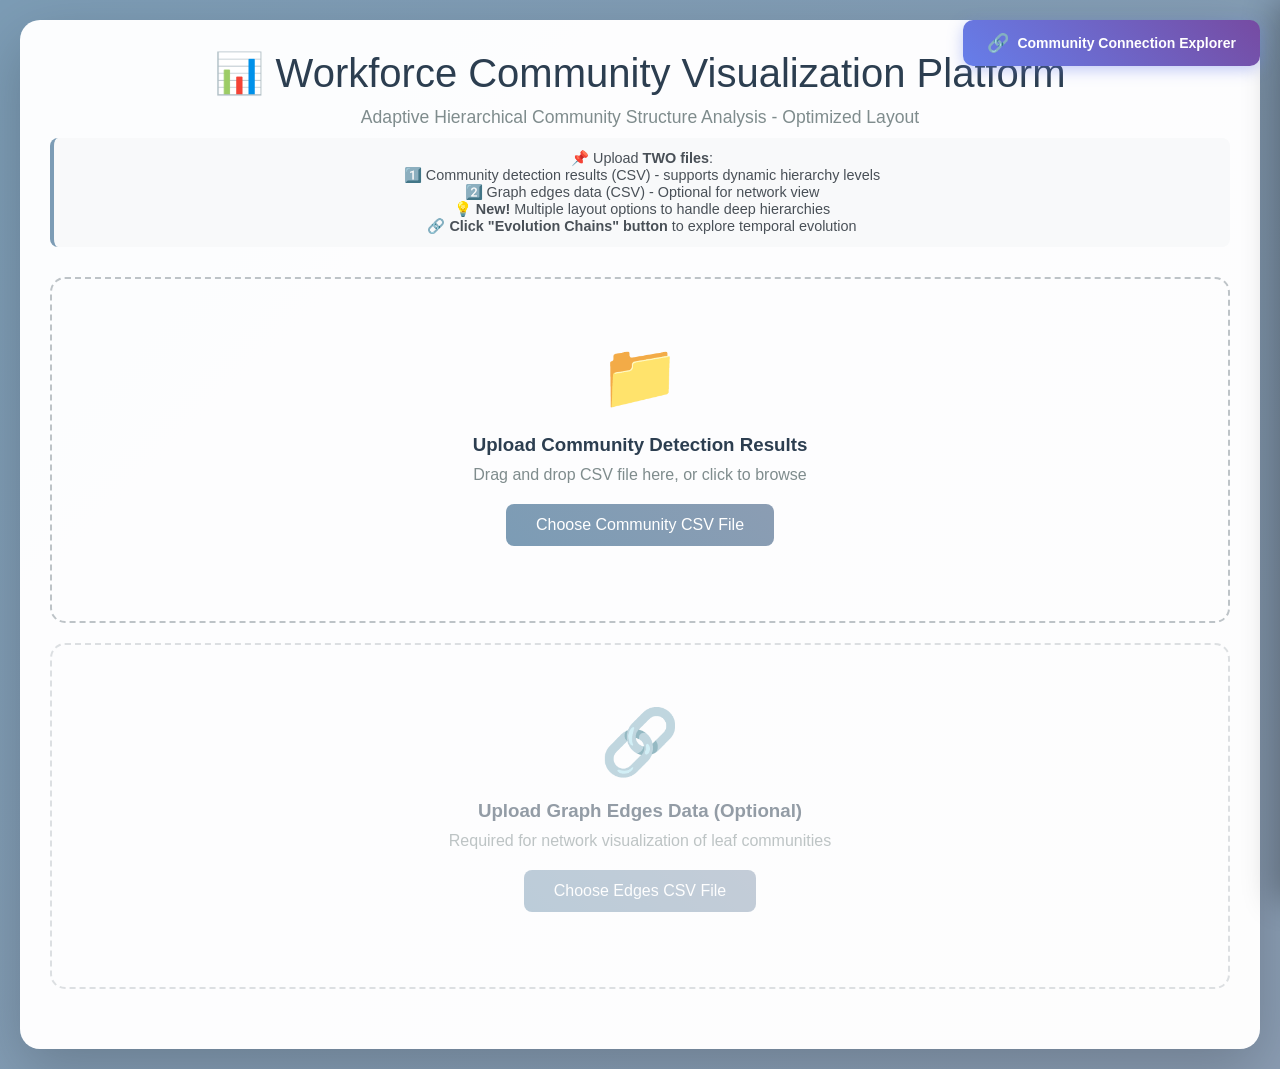
<file: index.html>
<!DOCTYPE html>
<html lang="en">
<head>
    <meta charset="UTF-8">
    <meta name="viewport" content="width=device-width, initial-scale=1.0">
    <title>Workforce Community Visualization Platform</title>
    <link rel="stylesheet" href="css/styles.css">
    <link rel="stylesheet" href="css/network-viewer.css">
    <style>
        /* Evolution Chain Module Button */
        .module-switcher {
            position: fixed;
            top: 20px;
            right: 20px;
            z-index: 2000;
        }
        
        .connection-explorer-btn {
            padding: 12px 24px;
            background: linear-gradient(45deg, #667eea, #764ba2);
            color: white;
            border: none;
            border-radius: 10px;
            font-weight: 600;
            font-size: 14px;
            cursor: pointer;
            box-shadow: 0 4px 15px rgba(102, 126, 234, 0.4);
            transition: all 0.3s;
            display: flex;
            align-items: center;
            gap: 8px;
        }

        .connection-explorer-btn:hover {
            transform: translateY(-2px);
            box-shadow: 0 6px 20px rgba(102, 126, 234, 0.6);
        }

        .connection-explorer-btn .icon {
            font-size: 18px;
        }
        
        /* 增强的控制面板样式 */
        .layout-controls {
            display: flex;
            gap: 10px;
            align-items: center;
            padding: 10px;
            background: #f8f9fa;
            border-radius: 8px;
            margin-bottom: 10px;
        }
        
        .layout-btn {
            padding: 8px 16px;
            border: 2px solid #7c9cb5;
            background: white;
            color: #7c9cb5;
            border-radius: 6px;
            cursor: pointer;
            font-weight: 600;
            transition: all 0.3s;
        }
        
        .layout-btn:hover {
            background: #7c9cb5;
            color: white;
        }
        
        .layout-btn.active {
            background: #7c9cb5;
            color: white;
            box-shadow: 0 3px 10px rgba(124, 156, 181, 0.3);
        }
        
        .fit-view-btn {
            padding: 8px 16px;
            background: linear-gradient(45deg, #27ae60, #2ecc71);
            color: white;
            border: none;
            border-radius: 6px;
            cursor: pointer;
            font-weight: 600;
            transition: all 0.3s;
        }
        
        .fit-view-btn:hover {
            transform: translateY(-2px);
            box-shadow: 0 4px 15px rgba(46, 204, 113, 0.3);
        }
    </style>
</head>
<body>
    <div class="container">
        <!-- Module Switcher -->
        <div class="module-switcher">
            <button class="connection-explorer-btn" onclick="window.location.href='explorers/community-connection-explorer.html'">
                <span class="icon">🔗</span>
                <span>Community Connection Explorer</span>
            </button>
        </div>
        
        <!-- Upload Section -->
        <div id="uploadSection" class="upload-section">
            <div class="header">
                <h1>📊 Workforce Community Visualization Platform</h1>
                <p class="subtitle">Adaptive Hierarchical Community Structure Analysis - Optimized Layout</p>
                <div class="instruction">
                    📌 Upload <strong>TWO files</strong>: 
                    <br>1️⃣ Community detection results (CSV) - supports dynamic hierarchy levels
                    <br>2️⃣ Graph edges data (CSV) - Optional for network view
                    <br>💡 <strong>New!</strong> Multiple layout options to handle deep hierarchies
                    <br>🔗 <strong>Click "Evolution Chains" button</strong> to explore temporal evolution
                </div>
            </div>
            
            <!-- Community Data Upload -->
            <div class="upload-zone" id="uploadZone">
                <div class="upload-icon">📁</div>
                <h3>Upload Community Detection Results</h3>
                <p>Drag and drop CSV file here, or click to browse</p>
                <input type="file" id="fileInput" class="file-input" accept=".csv">
                <label for="fileInput" class="file-label">Choose Community CSV File</label>
                <div id="communityFileStatus" style="margin-top: 15px; color: #27ae60; font-weight: 600;"></div>
            </div>
            
            <!-- Graph Edges Data Upload (Optional) -->
            <div class="upload-zone" id="graphUploadZone" style="margin-top: 20px; opacity: 0.5; pointer-events: none;">
                <div class="upload-icon">🔗</div>
                <h3>Upload Graph Edges Data (Optional)</h3>
                <p>Required for network visualization of leaf communities</p>
                <input type="file" id="graphFileInput" class="file-input" accept=".csv">
                <label for="graphFileInput" class="file-label">Choose Edges CSV File</label>
                <div id="graphFileStatus" style="margin-top: 15px; color: #27ae60; font-weight: 600;"></div>
            </div>
            
            <div id="proceedButton" style="text-align: center; margin-top: 30px; display: none;">
                <button onclick="App.proceedToVisualization()" style="padding: 15px 40px; font-size: 16px; background: linear-gradient(45deg, #7c9cb5, #8b9db3); color: white; border: none; border-radius: 10px; cursor: pointer; font-weight: 600;">
                    Proceed to Visualization →
                </button>
            </div>
        </div>
        
        <!-- Main Application (Hidden Initially) -->
        <div id="mainApp" style="display: none;">
            <div class="header">
                <h1>📊 Workforce Community Visualization</h1>
                <p class="subtitle">Interactive adaptive hierarchical community structure analysis</p>
                <div class="instruction">
                    💡 <strong>Interactions:</strong> 
                    Left-click to expand/collapse | 
                    Right-click for composition details | 
                    Double-click <strong>leaf communities</strong> for network view
                    <br>
                    🔗 <strong>Explore Evolution:</strong> Click "Evolution Chains" to see temporal changes
                </div>
            </div>
            
            <!-- Layout Controls -->
            <div class="layout-controls">
                <strong>Layout Mode:</strong>
                <button class="layout-btn active" onclick="changeLayout('adaptive-tree')" id="btn-adaptive-tree">
                    🌳 Adaptive Tree
                </button>
                <button class="layout-btn" onclick="changeLayout('radial')" id="btn-radial">
                    ⭕ Radial
                </button>
                <button class="layout-btn" onclick="changeLayout('layered')" id="btn-layered">
                    📊 Layered
                </button>
                <button class="fit-view-btn" onclick="App.fitToView()">
                    🎯 Fit to View
                </button>
            </div>
            
            <!-- Controls -->
            <div class="controls">
                <div class="control-group">
                    <label for="colorAttr">Color By:</label>
                    <select id="colorAttr">
                        <option value="naics_industry">Industry (NAICS)</option>
                        <option value="real_state">State</option>
                        <option value="real_metro_area">Metro Area</option>
                        <option value="rics_k50">RICS K50</option>
                        <option value="rics_k200">RICS K200</option>
                        <option value="rics_k400">RICS K400</option>
                    </select>
                </div>
                
                <div class="control-group">
                    <label for="sizeAttr">Size By:</label>
                    <select id="sizeAttr">
                        <option value="community_size">Community Size</option>
                        <option value="workforce_total_people">Total Workforce</option>
                    </select>
                </div>
                
                <div class="control-group">
                    <label for="minSize">Min Community Size:</label>
                    <input type="number" id="minSize" value="5" min="1" max="100">
                </div>
                
                <div class="control-group">
                    <label for="levelSelect">Expand to Level:</label>
                    <select id="levelSelect" onchange="handleLevelChange(this.value)">
                        <option value="0">Collapse All</option>
                        <option value="1" selected>Level 1 Only</option>
                        <option value="2">Expand to Level 2</option>
                        <option value="3">Expand to Level 3</option>
                        <option value="4">Expand to Level 4</option>
                        <option value="5">Expand to Level 5</option>
                        <option value="6">Expand to Level 6</option>
                        <option value="all">Expand All</option>
                    </select>
                </div>
                
                <div class="control-actions">
                    <button onclick="App.resetView()">Reset View</button>
                </div>
            </div>
            
            <!-- Main Content -->
            <div class="main-content">
                <div class="viz-container" style="height: 850px;">
                    <svg id="mainSvg" width="100%" height="100%"></svg>
                    
                    <!-- Stats Panel -->
                    <div class="stats-panel">
                        <h3>📈 Statistics</h3>
                        <div id="statsContent"></div>
                    </div>
                    
                    <!-- Zoom Controls -->
                    <div class="zoom-controls">
                        <button onclick="App.zoomIn()" title="Zoom In">+</button>
                        <button onclick="App.zoomOut()" title="Zoom Out">−</button>
                        <button onclick="App.resetZoom()" title="Reset Zoom">⊙</button>
                    </div>
                    
                    <!-- Tooltip -->
                    <div id="tooltip" class="tooltip"></div>
                </div>
            </div>
        </div>
    </div>
    
    <!-- Composition Panel -->
    <div id="compositionPanel" class="composition-panel">
        <div class="panel-header">
            <h3 id="panelTitle">Community Composition</h3>
            <button class="close-btn" onclick="App.closePanel()">×</button>
        </div>
        <div class="panel-content" id="panelContent"></div>
    </div>
    
    <!-- Scripts -->
    <script src="https://d3js.org/d3.v7.min.js"></script>
    <script src="js/config.js"></script>
    <script src="js/data-handler.js"></script>
    <script src="js/graph-data-loader.js"></script>
    <script src="js/visualizer.js"></script>
    <script src="js/composition.js"></script>
    <script src="js/network-viewer.js"></script>
    <script src="js/app.js"></script>
    
    <script>
        // Layout change handler
        function changeLayout(mode) {
            // Update button states
            document.querySelectorAll('.layout-btn').forEach(btn => {
                btn.classList.remove('active');
            });
            document.getElementById('btn-' + mode).classList.add('active');
            
            // Change layout and re-render
            Visualizer.setLayoutMode(mode);
            App.render();
            
            // Auto fit to view after layout change
            setTimeout(() => {
                Visualizer.fitToView();
            }, 100);
        }
        
        // Level selection handler
        function handleLevelChange(value) {
            if (value === '0') {
                App.collapseAll();
            } else if (value === 'all') {
                App.expandAll();
            } else {
                const targetLevel = parseInt(value);
                App.expandToLevel(targetLevel);
            }
        }
        
        // Update level selector options after data is loaded
        function updateLevelSelector() {
            const selector = document.getElementById('levelSelect');
            const maxLevels = Config.maxLevels;
            
            // Clear existing options except first two and last
            while (selector.options.length > 2) {
                if (selector.options[selector.options.length - 1].value === 'all') {
                    break;
                }
                selector.remove(selector.options.length - 2);
            }
            
            // Add options for each detected level
            for (let i = 2; i <= maxLevels; i++) {
                const option = document.createElement('option');
                option.value = i;
                option.text = `Expand to Level ${i}`;
                selector.add(option, selector.options.length - 1);
            }
        }
        
        // Call this after data is loaded
        const originalProceed = App.proceedToVisualization;
        App.proceedToVisualization = function() {
            originalProceed.call(App);
            setTimeout(updateLevelSelector, 100);
        };
    </script>
</body>
</html>
</file>
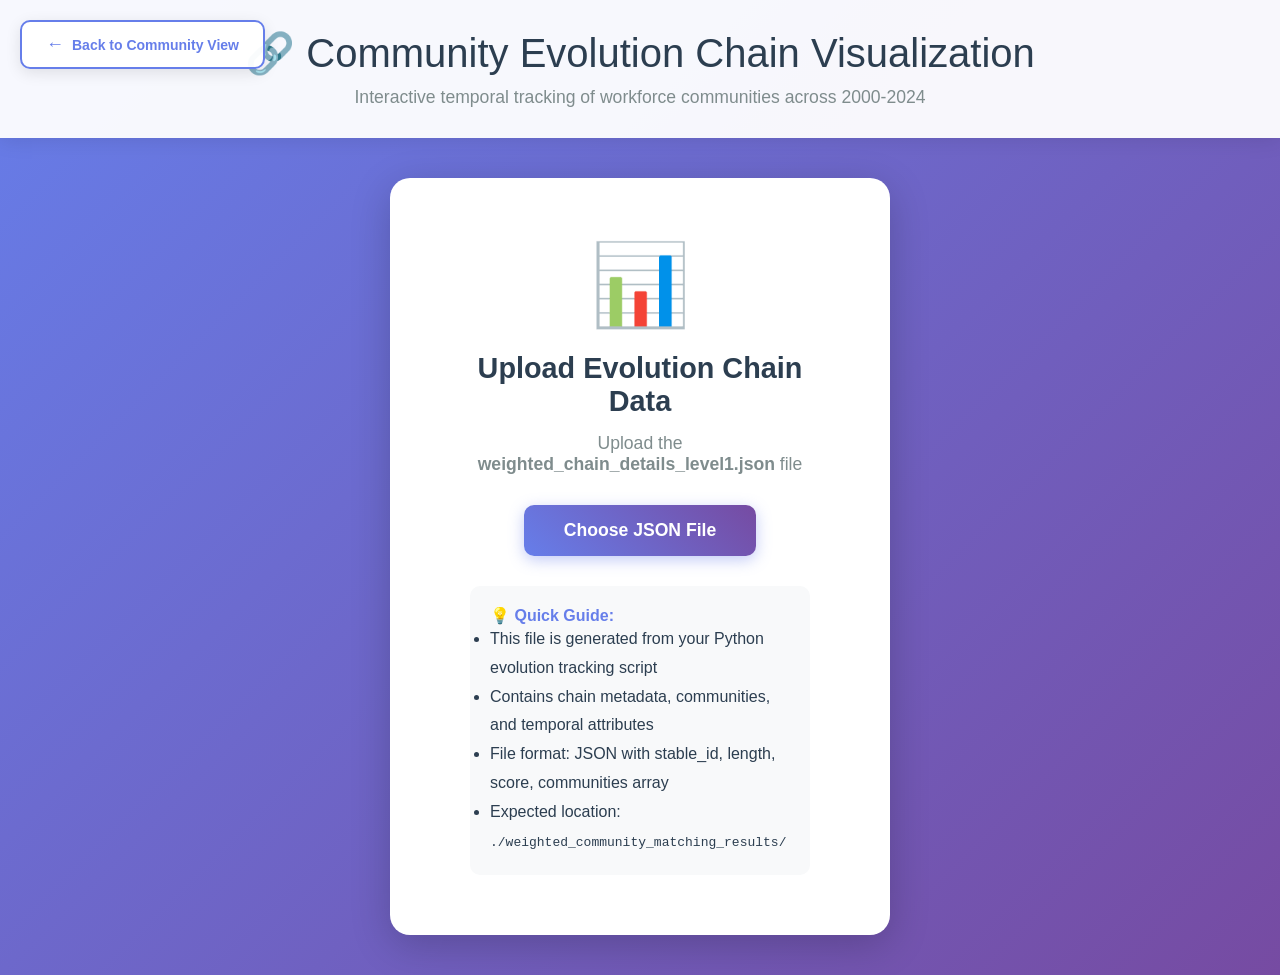
<file: evolution-chain.html>
<!DOCTYPE html>
<html lang="en">
<head>
    <meta charset="UTF-8">
    <meta name="viewport" content="width=device-width, initial-scale=1.0">
    <title>Community Evolution Chains - Workforce Visualization Platform</title>
    <link rel="stylesheet" href="css/evolution-styles.css">
    <style>
        /* Back button */
        .back-to-main {
            position: fixed;
            top: 20px;
            left: 20px;
            z-index: 2000;
            padding: 12px 24px;
            background: rgba(255, 255, 255, 0.95);
            color: #667eea;
            border: 2px solid #667eea;
            border-radius: 10px;
            font-weight: 600;
            font-size: 14px;
            cursor: pointer;
            box-shadow: 0 4px 15px rgba(0, 0, 0, 0.1);
            transition: all 0.3s;
            display: flex;
            align-items: center;
            gap: 8px;
        }
        
        .back-to-main:hover {
            background: #667eea;
            color: white;
            transform: translateY(-2px);
            box-shadow: 0 6px 20px rgba(102, 126, 234, 0.3);
        }
        
        .back-to-main .icon {
            font-size: 18px;
        }
    </style>
</head>
<body>
    <div class="app-container">
        <!-- Back to Main Button -->
        <button class="back-to-main" onclick="window.location.href='index.html'">
            <span class="icon">←</span>
            <span>Back to Community View</span>
        </button>
        
        <!-- Header -->
        <header class="app-header">
            <h1>🔗 Community Evolution Chain Visualization</h1>
            <p class="subtitle">Interactive temporal tracking of workforce communities across 2000-2024</p>
        </header>

        <!-- Upload Section -->
        <div id="uploadSection" class="upload-section">
            <div class="upload-card">
                <div class="upload-icon">📊</div>
                <h3>Upload Evolution Chain Data</h3>
                <p>Upload the <strong>weighted_chain_details_level1.json</strong> file</p>
                <input type="file" id="chainFileInput" accept=".json" style="display: none;">
                <button class="upload-btn" onclick="document.getElementById('chainFileInput').click()">
                    Choose JSON File
                </button>
                <div id="uploadStatus" class="upload-status"></div>
                
                <div style="margin-top: 30px; padding: 20px; background: #f8f9fa; border-radius: 10px; text-align: left;">
                    <h4 style="margin-top: 0; color: #667eea;">💡 Quick Guide:</h4>
                    <ul style="line-height: 1.8; color: #2c3e50;">
                        <li>This file is generated from your Python evolution tracking script</li>
                        <li>Contains chain metadata, communities, and temporal attributes</li>
                        <li>File format: JSON with stable_id, length, score, communities array</li>
                        <li>Expected location: <code>./weighted_community_matching_results/</code></li>
                    </ul>
                </div>
            </div>
        </div>

        <!-- Main Visualization Area (Hidden Initially) -->
        <div id="mainViz" class="main-viz" style="display: none;">
            
            <!-- Control Panel -->
            <div class="control-panel">
                <div class="control-group">
                    <label>Filter by Length:</label>
                    <select id="lengthFilter">
                        <option value="all">All Chains</option>
                        <option value="singleton">Singleton (1 year)</option>
                        <option value="short">Short (2-4 years)</option>
                        <option value="medium">Medium (5-9 years)</option>
                        <option value="long">Long (10-19 years)</option>
                        <option value="verylong">Very Long (20+ years)</option>
                    </select>
                </div>

                <div class="control-group">
                    <label>Sort Chains By:</label>
                    <select id="sortBy">
                        <option value="length">Length (Longest First)</option>
                        <option value="score">Similarity Score</option>
                        <option value="start_year">Start Year</option>
                        <option value="size">Community Size</option>
                    </select>
                </div>

                <div class="control-group">
                    <label>Layout Mode:</label>
                    <select id="layoutMode">
                        <option value="timeline">Timeline Layout</option>
                        <option value="vertical">Vertical Lanes</option>
                        <option value="force">Force-Directed</option>
                    </select>
                </div>

                <div class="control-group">
                    <label>Max Chains to Display:</label>
                    <input type="number" id="maxChains" value="50" min="10" max="500" step="10">
                </div>

                <div class="control-actions">
                    <button class="action-btn" onclick="EvolutionApp.applyFilters()">
                        Apply Filters
                    </button>
                    <button class="action-btn secondary" onclick="EvolutionApp.resetFilters()">
                        Reset
                    </button>
                    <button class="action-btn" onclick="EvolutionApp.fitToView()">
                        🎯 Fit to View
                    </button>
                </div>
            </div>

            <!-- Statistics Panel -->
            <div class="stats-panel">
                <h3>📈 Chain Statistics</h3>
                <div id="statsContent" class="stats-content"></div>
            </div>

            <!-- Visualization Canvas -->
            <div class="viz-canvas">
                <svg id="evolutionSvg" width="100%" height="100%"></svg>
                
                <!-- Zoom Controls -->
                <div class="zoom-controls">
                    <button onclick="EvolutionApp.zoomIn()" title="Zoom In">+</button>
                    <button onclick="EvolutionApp.zoomOut()" title="Zoom Out">−</button>
                    <button onclick="EvolutionApp.resetZoom()" title="Reset Zoom">⊙</button>
                </div>

                <!-- Year Axis -->
                <div id="yearAxis" class="year-axis"></div>
            </div>

            <!-- Chain List Sidebar -->
            <div class="chain-list-sidebar" id="chainListSidebar">
                <div class="sidebar-header">
                    <h3>Evolution Chains</h3>
                    <button class="close-btn" onclick="EvolutionApp.toggleSidebar()">×</button>
                </div>
                <div class="sidebar-content" id="chainListContent"></div>
            </div>

            <!-- Toggle Sidebar Button -->
            <button class="toggle-sidebar-btn" onclick="EvolutionApp.toggleSidebar()">
                📋
            </button>
        </div>

        <!-- Community Detail Panel (Modal) -->
        <div id="communityPanel" class="community-panel">
            <div class="panel-overlay" onclick="EvolutionApp.closeDetailPanel()"></div>
            <div class="panel-content">
                <div class="panel-header">
                    <h3 id="panelTitle">Community Details</h3>
                    <button class="close-btn" onclick="EvolutionApp.closeDetailPanel()">×</button>
                </div>
                <div class="panel-body" id="panelBody"></div>
            </div>
        </div>

    </div>

    <!-- Scripts -->
    <script src="https://d3js.org/d3.v7.min.js"></script>
    <script src="js/evolution-config.js"></script>
    <script src="js/evolution-data-loader.js"></script>
    <script src="js/evolution-visualizer.js"></script>
    <script src="js/evolution-detail-panel.js"></script>
    <script src="js/evolution-app.js"></script>
</body>
</html>
</file>
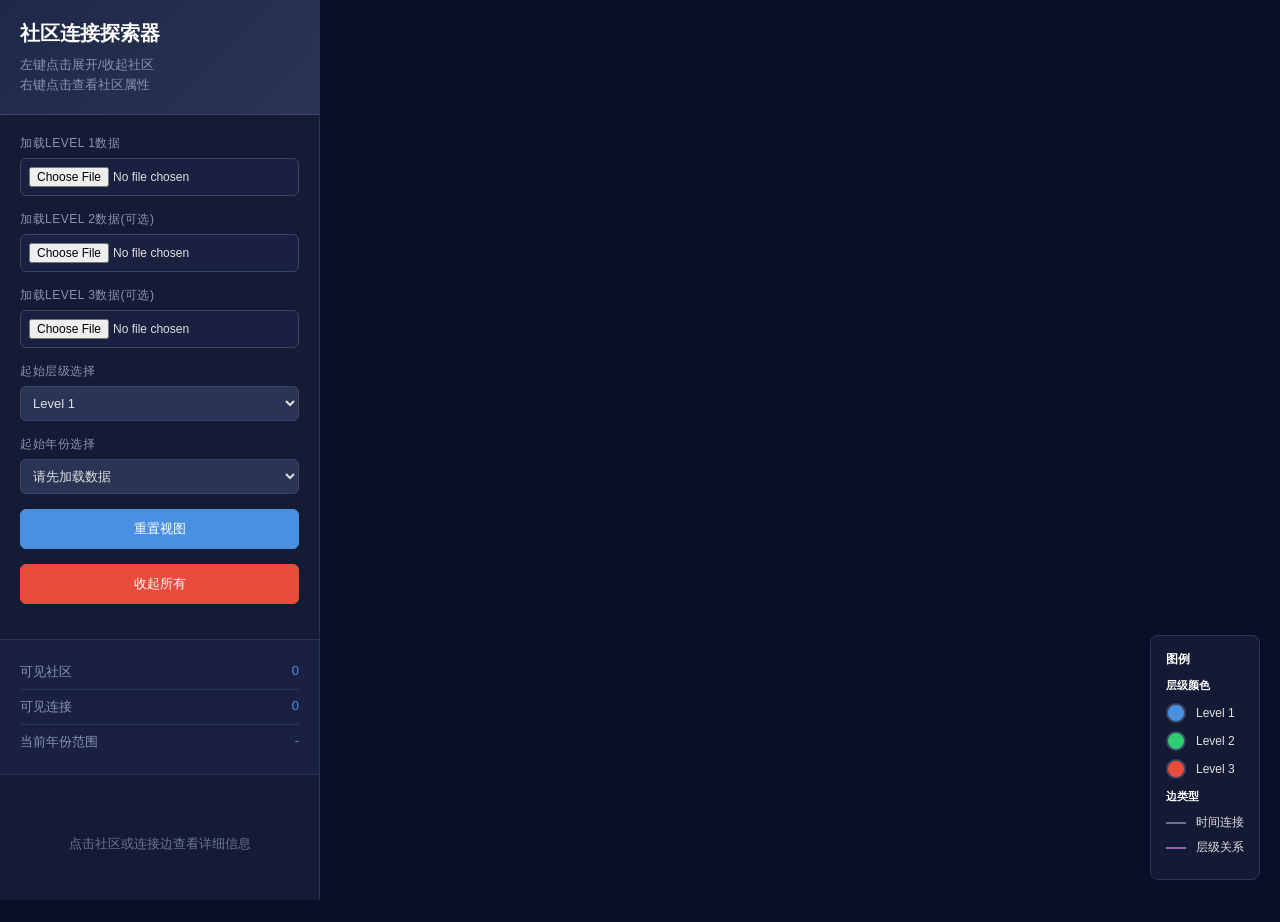
<file: explorers/community-connection-explorer.html>
<!DOCTYPE html>
<html lang="zh-CN">
<head>
    <meta charset="UTF-8">
    <meta name="viewport" content="width=device-width, initial-scale=1.0">
    <title>社区连接关系探索器 - 渐进式展开</title>
    <script src="https://d3js.org/d3.v7.min.js"></script>
    <style>
        * {
            margin: 0;
            padding: 0;
            box-sizing: border-box;
        }

        body {
            font-family: -apple-system, BlinkMacSystemFont, 'Segoe UI', Arial, sans-serif;
            background: #0a0e27;
            color: #e0e0e0;
            overflow: hidden;
        }

        #container {
            display: flex;
            height: 100vh;
        }

        #sidebar {
            width: 320px;
            background: #151b35;
            border-right: 1px solid #2a3555;
            display: flex;
            flex-direction: column;
            overflow: hidden;
        }

        #main-view {
            flex: 1;
            position: relative;
        }

        #svg-container {
            width: 100%;
            height: 100%;
        }

        /* 头部样式 */
        .header {
            padding: 20px;
            background: linear-gradient(135deg, #1e2847 0%, #2a3555 100%);
            border-bottom: 1px solid #3a4565;
        }

        .header h1 {
            font-size: 20px;
            font-weight: 600;
            margin-bottom: 8px;
            color: #ffffff;
        }

        .header p {
            font-size: 13px;
            color: #8892b0;
            line-height: 1.5;
        }

        /* 右键菜单 */
        .context-menu {
            position: absolute;
            background: #1e2847;
            border: 1px solid #4a90e2;
            border-radius: 6px;
            padding: 8px 0;
            min-width: 200px;
            box-shadow: 0 4px 12px rgba(0, 0, 0, 0.3);
            z-index: 2000;
            display: none;
        }

        .context-menu-item {
            padding: 10px 16px;
            color: #e0e0e0;
            cursor: pointer;
            font-size: 13px;
            transition: background 0.2s;
        }

        .context-menu-item:hover {
            background: #2a3555;
        }

        .context-menu-divider {
            height: 1px;
            background: #2a3555;
            margin: 4px 0;
        }

        /* 控制面板 */
        .controls {
            padding: 20px;
            border-bottom: 1px solid #2a3555;
        }

        .control-group {
            margin-bottom: 15px;
        }

        .control-group label {
            display: block;
            font-size: 12px;
            color: #8892b0;
            margin-bottom: 6px;
            text-transform: uppercase;
            letter-spacing: 0.5px;
        }

        .btn {
            width: 100%;
            padding: 10px 15px;
            background: #2a3555;
            color: #e0e0e0;
            border: 1px solid #3a4565;
            border-radius: 6px;
            cursor: pointer;
            font-size: 13px;
            transition: all 0.2s;
        }

        .btn:hover {
            background: #3a4565;
            border-color: #4a5575;
        }

        .btn-primary {
            background: #4a90e2;
            border-color: #4a90e2;
            color: white;
        }

        .btn-primary:hover {
            background: #5aa0f2;
            border-color: #5aa0f2;
        }

        .btn-danger {
            background: #e74c3c;
            border-color: #e74c3c;
            color: white;
        }

        .btn-danger:hover {
            background: #f75c4c;
        }

        input[type="file"] {
            width: 100%;
            padding: 8px;
            background: #1a2140;
            border: 1px solid #3a4565;
            border-radius: 6px;
            color: #e0e0e0;
            font-size: 12px;
        }

        /* 统计信息 */
        .stats {
            padding: 15px 20px;
            background: #1a2140;
            border-bottom: 1px solid #2a3555;
        }

        .stat-item {
            display: flex;
            justify-content: space-between;
            padding: 8px 0;
            font-size: 13px;
            border-bottom: 1px solid #2a3555;
        }

        .stat-item:last-child {
            border-bottom: none;
        }

        .stat-label {
            color: #8892b0;
        }

        .stat-value {
            color: #4a90e2;
            font-weight: 500;
        }

        /* 详情面板 */
        .details {
            flex: 1;
            padding: 20px;
            overflow-y: auto;
        }

        .details h3 {
            font-size: 14px;
            color: #ffffff;
            margin-bottom: 12px;
            padding-bottom: 8px;
            border-bottom: 1px solid #2a3555;
        }

        .detail-item {
            margin-bottom: 12px;
            padding: 10px;
            background: #1a2140;
            border-radius: 6px;
            font-size: 12px;
        }

        .detail-label {
            color: #8892b0;
            margin-bottom: 4px;
        }

        .detail-value {
            color: #e0e0e0;
            font-weight: 500;
        }

        .no-selection {
            text-align: center;
            color: #6a7590;
            padding: 40px 20px;
            font-size: 13px;
        }

        /* 节点和边样式 */
        .node {
            cursor: pointer;
            transition: all 0.3s;
        }

        .node.expanded {
            stroke: #4a90e2;
            stroke-width: 3px;
        }

        .node.collapsed {
            stroke: #8892b0;
            stroke-width: 2px;
        }

        .node:hover {
            stroke: #5aa0f2;
            stroke-width: 3px;
        }

        .node-label {
            font-size: 10px;
            fill: #e0e0e0;
            pointer-events: none;
            text-anchor: middle;
        }

        .link {
            fill: none;
            stroke-opacity: 0.6;
            transition: all 0.3s;
        }

        .link:hover {
            stroke-opacity: 1;
            stroke-width: 3px !important;
        }

        .link-label {
            font-size: 9px;
            fill: #8892b0;
            pointer-events: none;
        }

        /* 图例 */
        .legend {
            position: absolute;
            bottom: 20px;
            right: 20px;
            background: rgba(21, 27, 53, 0.95);
            border: 1px solid #2a3555;
            border-radius: 8px;
            padding: 15px;
            font-size: 12px;
        }

        .legend-title {
            font-weight: 600;
            margin-bottom: 10px;
            color: #ffffff;
        }

        .legend-item {
            display: flex;
            align-items: center;
            margin-bottom: 8px;
        }

        .legend-color {
            width: 20px;
            height: 20px;
            border-radius: 50%;
            margin-right: 10px;
            border: 2px solid #3a4565;
        }

        /* 提示信息 */
        .tooltip {
            position: absolute;
            padding: 10px 12px;
            background: rgba(21, 27, 53, 0.98);
            border: 1px solid #4a90e2;
            border-radius: 6px;
            pointer-events: none;
            font-size: 12px;
            color: #e0e0e0;
            opacity: 0;
            transition: opacity 0.2s;
            max-width: 300px;
            z-index: 1000;
        }

        .tooltip.show {
            opacity: 1;
        }

        /* 加载状态 */
        .loading {
            position: absolute;
            top: 50%;
            left: 50%;
            transform: translate(-50%, -50%);
            text-align: center;
            color: #8892b0;
        }

        .spinner {
            border: 3px solid #2a3555;
            border-top: 3px solid #4a90e2;
            border-radius: 50%;
            width: 40px;
            height: 40px;
            animation: spin 1s linear infinite;
            margin: 0 auto 15px;
        }

        @keyframes spin {
            0% { transform: rotate(0deg); }
            100% { transform: rotate(360deg); }
        }

        /* 滚动条样式 */
        ::-webkit-scrollbar {
            width: 8px;
        }

        ::-webkit-scrollbar-track {
            background: #1a2140;
        }

        ::-webkit-scrollbar-thumb {
            background: #3a4565;
            border-radius: 4px;
        }

        ::-webkit-scrollbar-thumb:hover {
            background: #4a5575;
        }
    </style>
</head>
<body>
    <div id="container">
        <!-- 侧边栏 -->
        <div id="sidebar">
            <div class="header">
                <h1>社区连接探索器</h1>
                <p>左键点击展开/收起社区<br>右键点击查看社区属性</p>
            </div>

            <div class="controls">
                <div class="control-group">
                    <label>加载Level 1数据</label>
                    <input type="file" id="fileInputLevel1" accept=".json">
                </div>
                <div class="control-group">
                    <label>加载Level 2数据(可选)</label>
                    <input type="file" id="fileInputLevel2" accept=".json">
                </div>
                <div class="control-group">
                    <label>加载Level 3数据(可选)</label>
                    <input type="file" id="fileInputLevel3" accept=".json">
                </div>
                <div class="control-group">
                    <label>起始层级选择</label>
                    <select id="startLevelSelect" class="btn" style="padding: 8px;">
                        <option value="1">Level 1</option>
                        <option value="2">Level 2</option>
                        <option value="3">Level 3</option>
                    </select>
                </div>
                <div class="control-group">
                    <label>起始年份选择</label>
                    <select id="startYearSelect" class="btn" style="padding: 8px;">
                        <option value="">请先加载数据</option>
                    </select>
                </div>
                <div class="control-group">
                    <button class="btn btn-primary" id="resetBtn">重置视图</button>
                </div>
                <div class="control-group">
                    <button class="btn btn-danger" id="collapseAllBtn">收起所有</button>
                </div>
            </div>

            <div class="stats">
                <div class="stat-item">
                    <span class="stat-label">可见社区</span>
                    <span class="stat-value" id="visibleNodes">0</span>
                </div>
                <div class="stat-item">
                    <span class="stat-label">可见连接</span>
                    <span class="stat-value" id="visibleEdges">0</span>
                </div>
                <div class="stat-item">
                    <span class="stat-label">当前年份范围</span>
                    <span class="stat-value" id="yearRange">-</span>
                </div>
            </div>

            <div class="details" id="detailsPanel">
                <div class="no-selection">
                    点击社区或连接边查看详细信息
                </div>
            </div>
        </div>

        <!-- 主视图 -->
        <div id="main-view">
            <div id="svg-container"></div>
            <div class="tooltip" id="tooltip"></div>
            <div class="context-menu" id="contextMenu">
                <div class="context-menu-item" id="menuViewProperties">查看社区属性</div>
                <div class="context-menu-divider"></div>
                <div class="context-menu-item" id="menuExpandTime">展开时间连接</div>
                <div class="context-menu-item" id="menuExpandLevel">展开层级关系</div>
                <div class="context-menu-divider"></div>
                <div class="context-menu-item" id="menuCollapse">收起社区</div>
            </div>
            <div class="legend">
                <div class="legend-title">图例</div>
                <div style="margin-bottom: 10px; font-weight: 600; color: #ffffff; font-size: 11px;">层级颜色</div>
                <div class="legend-item">
                    <div class="legend-color" style="background: #4a90e2;"></div>
                    <span>Level 1</span>
                </div>
                <div class="legend-item">
                    <div class="legend-color" style="background: #2ecc71;"></div>
                    <span>Level 2</span>
                </div>
                <div class="legend-item">
                    <div class="legend-color" style="background: #e74c3c;"></div>
                    <span>Level 3</span>
                </div>
                <div style="margin: 10px 0; font-weight: 600; color: #ffffff; font-size: 11px;">边类型</div>
                <div class="legend-item">
                    <div style="width: 20px; height: 2px; background: #6a7590; margin-right: 10px;"></div>
                    <span>时间连接</span>
                </div>
                <div class="legend-item">
                    <div style="width: 20px; height: 2px; background: #9b59b6; margin-right: 10px; border-top: 2px dashed #9b59b6;"></div>
                    <span>层级关系</span>
                </div>
            </div>
        </div>
    </div>

    <script>
        // ============================================
        // 全局变量
        // ============================================
        let allDataByLevel = {};     // 按层级存储原始数据 {1: data, 2: data, 3: data}
        let communityProperties = {}; // 社区属性数据 {nodeId: {state_dist, metro_dist, naics_dist}}
        let visibleNodes = new Set(); // 当前可见的节点ID
        let visibleEdges = new Set(); // 当前可见的边ID
        let expandedNodes = new Set(); // 已展开的节点ID (时间连接)
        let expandedLevels = new Set(); // 已展开层级关系的节点ID
        let nodesByYearAndLevel = {}; // 按年份和层级组织的节点 {level: {year: [nodes]}}
        let timeEdgesBySource = {};   // 按源节点组织的时间边
        let levelEdgesByNode = {};    // 按节点组织的层级边 {nodeKey: [edges]}
        let nodeData = {};            // 节点详细信息
        let currentContextNode = null; // 当前右键菜单对应的节点
        let currentLevel = 1;         // 当前显示的主层级

        let svg, g, simulation;
        let width, height;

        // 颜色方案
        const colors = {
            expanded: '#4a90e2',
            collapsed: '#8892b0',
            leaf: '#e74c3c',
            timeLink: '#6a7590',
            levelLink: '#9b59b6',
            level1: '#4a90e2',
            level2: '#2ecc71',
            level3: '#e74c3c'
        };

        // ============================================
        // 初始化
        // ============================================
        function init() {
            const container = d3.select('#svg-container');
            width = container.node().clientWidth;
            height = container.node().clientHeight;

            svg = container.append('svg')
                .attr('width', width)
                .attr('height', height);

            g = svg.append('g');

            // 添加缩放功能
            const zoom = d3.zoom()
                .scaleExtent([0.1, 4])
                .on('zoom', (event) => {
                    g.attr('transform', event.transform);
                });
            svg.call(zoom);

            // 绑定事件
            d3.select('#fileInputLevel1').on('change', (event) => handleFileUpload(event, 1));
            d3.select('#fileInputLevel2').on('change', (event) => handleFileUpload(event, 2));
            d3.select('#fileInputLevel3').on('change', (event) => handleFileUpload(event, 3));
            d3.select('#startLevelSelect').on('change', handleLevelChange);
            d3.select('#startYearSelect').on('change', handleYearChange);
            d3.select('#resetBtn').on('click', resetView);
            d3.select('#collapseAllBtn').on('click', collapseAll);

            // 右键菜单事件
            d3.select('#menuViewProperties').on('click', () => {
                if (currentContextNode) showCommunityProperties(currentContextNode);
                hideContextMenu();
            });
            d3.select('#menuExpandTime').on('click', () => {
                if (currentContextNode) expandNodeTime(currentContextNode.id);
                hideContextMenu();
            });
            d3.select('#menuExpandLevel').on('click', () => {
                if (currentContextNode) expandNodeLevel(currentContextNode.id);
                hideContextMenu();
            });
            d3.select('#menuCollapse').on('click', () => {
                if (currentContextNode) collapseNode(currentContextNode.id);
                hideContextMenu();
            });

            // 点击空白处隐藏右键菜单
            document.addEventListener('click', hideContextMenu);

            // 禁用浏览器默认右键菜单
            document.addEventListener('contextmenu', (e) => {
                if (e.target.closest('#svg-container')) {
                    e.preventDefault();
                }
            });

            // 窗口调整大小
            window.addEventListener('resize', () => {
                width = container.node().clientWidth;
                height = container.node().clientHeight;
                svg.attr('width', width).attr('height', height);
                if (simulation) simulation.force('center', d3.forceCenter(width / 2, height / 2));
            });
        }

        // ============================================
        // 数据加载
        // ============================================
        function handleFileUpload(event, level) {
            const file = event.target.files[0];
            if (!file) return;

            const reader = new FileReader();
            reader.onload = (e) => {
                try {
                    const data = JSON.parse(e.target.result);
                    allDataByLevel[level] = data;
                    console.log(`已加载 Level ${level} 数据:`, data.nodes.length, '个节点', data.links.length, '条边');

                    // 如果是第一个加载的数据，初始化视图
                    if (Object.keys(allDataByLevel).length === 1) {
                        loadAllData();
                    } else {
                        // 重新加载所有数据并构建层级关系
                        loadAllData();
                    }
                } catch (error) {
                    alert('数据格式错误: ' + error.message);
                }
            };
            reader.readAsText(file);
        }

        function loadAllData() {
            // 重置数据结构
            nodesByYearAndLevel = {};
            timeEdgesBySource = {};
            levelEdgesByNode = {};
            nodeData = {};

            // 处理每个层级的数据
            Object.keys(allDataByLevel).forEach(level => {
                const data = allDataByLevel[level];
                const levelNum = parseInt(level);

                if (!nodesByYearAndLevel[levelNum]) {
                    nodesByYearAndLevel[levelNum] = {};
                }

                // 处理节点 - 添加层级信息到节点ID
                data.nodes.forEach(node => {
                    const year = node.year;
                    const enhancedNode = {...node, level: levelNum, originalId: node.id};
                    // 新的节点ID格式: level_year_community
                    enhancedNode.id = `L${levelNum}_${node.year}_${node.community}`;

                    if (!nodesByYearAndLevel[levelNum][year]) {
                        nodesByYearAndLevel[levelNum][year] = [];
                    }
                    nodesByYearAndLevel[levelNum][year].push(enhancedNode);
                    nodeData[enhancedNode.id] = enhancedNode;
                });

                // 处理时间边
                data.links.forEach(edge => {
                    const sourceId = `L${levelNum}_${edge.source}`;
                    const targetId = `L${levelNum}_${edge.target}`;
                    const enhancedEdge = {
                        ...edge,
                        source: sourceId,
                        target: targetId,
                        type: 'time',
                        level: levelNum
                    };

                    if (!timeEdgesBySource[sourceId]) {
                        timeEdgesBySource[sourceId] = [];
                    }
                    timeEdgesBySource[sourceId].push(enhancedEdge);
                });
            });

            // 构建层级关系边 - 连接相同年份和社区但不同层级的节点
            buildLevelEdges();

            // 填充年份选择器
            populateYearSelector();

            // 初始化视图
            const selectedLevel = parseInt(d3.select('#startLevelSelect').property('value')) || 1;
            if (nodesByYearAndLevel[selectedLevel]) {
                currentLevel = selectedLevel;
                const years = Object.keys(nodesByYearAndLevel[selectedLevel]).map(Number);
                const minYear = Math.min(...years);
                const defaultYear = minYear >= 2000 ? 2000 : minYear;
                const startYear = nodesByYearAndLevel[selectedLevel][defaultYear] ? defaultYear : minYear;

                d3.select('#startYearSelect').property('value', startYear);
                initializeView(startYear, selectedLevel);
            }
        }

        function buildLevelEdges() {
            // 遍历所有层级，构建层级关系边
            const levels = Object.keys(nodesByYearAndLevel).map(Number).sort();

            for (let i = 0; i < levels.length - 1; i++) {
                const lowerLevel = levels[i];
                const higherLevel = levels[i + 1];

                // 遍历所有年份
                const yearsLower = Object.keys(nodesByYearAndLevel[lowerLevel]);

                yearsLower.forEach(year => {
                    if (!nodesByYearAndLevel[higherLevel][year]) return;

                    const nodesLower = nodesByYearAndLevel[lowerLevel][year];
                    const nodesHigher = nodesByYearAndLevel[higherLevel][year];

                    // 为每个低层级节点找到对应的高层级节点
                    nodesLower.forEach(nodeLower => {
                        nodesHigher.forEach(nodeHigher => {
                            // 检查层级关系：基于社区编号的"."分隔符
                            // 例如：Level 1 的 "1" 对应 Level 2 的 "1.1", "1.2" 等
                            const lowerComm = String(nodeLower.community);
                            const higherComm = String(nodeHigher.community);

                            // 检查是否存在父子关系
                            // 父社区编号应该是子社区编号的前缀（去掉最后一个"."及其后的部分）
                            const isParentChild = checkParentChildRelation(lowerComm, higherComm);

                            if (isParentChild) {
                                const edge = {
                                    source: nodeLower.id,
                                    target: nodeHigher.id,
                                    type: 'level',
                                    fromLevel: lowerLevel,
                                    toLevel: higherLevel,
                                    year: year
                                };

                                const nodeKey = nodeLower.id;
                                if (!levelEdgesByNode[nodeKey]) {
                                    levelEdgesByNode[nodeKey] = [];
                                }
                                levelEdgesByNode[nodeKey].push(edge);

                                // 反向边
                                const reverseNodeKey = nodeHigher.id;
                                if (!levelEdgesByNode[reverseNodeKey]) {
                                    levelEdgesByNode[reverseNodeKey] = [];
                                }
                                levelEdgesByNode[reverseNodeKey].push(edge);
                            }
                        });
                    });
                });
            }

            console.log('构建层级边完成，共', Object.keys(levelEdgesByNode).length, '个节点有层级关系');
        }

        function checkParentChildRelation(parentComm, childComm) {
            /**
             * 检查两个社区编号是否存在父子关系
             *
             * 规则：
             * - Level 1 -> Level 2: "1" 是 "1.1", "1.2" 的父节点
             * - Level 2 -> Level 3: "1.1" 是 "1.1.1", "1.1.2" 的父节点
             *
             * 实现：
             * - 如果 childComm 以 parentComm + "." 开头
             * - 并且 childComm 去掉 parentComm + "." 后不包含"."（直接子节点，不是孙节点）
             */

            // 转换为字符串并处理可能的数字类型
            const parent = String(parentComm);
            const child = String(childComm);

            // 检查是否以 parent. 开头
            const prefix = parent + '.';
            if (!child.startsWith(prefix)) {
                return false;
            }

            // 获取剩余部分
            const remainder = child.substring(prefix.length);

            // 检查剩余部分是否不包含"."（确保是直接子节点）
            return !remainder.includes('.');
        }

        function populateYearSelector() {
            const level = currentLevel;
            if (!nodesByYearAndLevel[level]) return;

            const years = Object.keys(nodesByYearAndLevel[level]).map(Number).sort((a, b) => a - b);
            const selector = d3.select('#startYearSelect');

            // 清空并重新填充
            selector.html('');
            years.forEach(year => {
                selector.append('option')
                    .attr('value', year)
                    .text(`${year}年 (${nodesByYearAndLevel[level][year].length}个社区)`);
            });

            console.log('已加载年份范围:', years[0], '-', years[years.length - 1]);
        }

        function handleLevelChange() {
            const selectedLevel = parseInt(d3.select('#startLevelSelect').property('value'));
            if (!isNaN(selectedLevel) && nodesByYearAndLevel[selectedLevel]) {
                currentLevel = selectedLevel;
                populateYearSelector();

                const years = Object.keys(nodesByYearAndLevel[selectedLevel]).map(Number);
                const minYear = Math.min(...years);
                const defaultYear = minYear >= 2000 ? 2000 : minYear;
                const startYear = nodesByYearAndLevel[selectedLevel][defaultYear] ? defaultYear : minYear;

                d3.select('#startYearSelect').property('value', startYear);
                initializeView(startYear, selectedLevel);
                console.log('切换到层级:', selectedLevel, '年份:', startYear);
            }
        }

        function handleYearChange() {
            const selectedYear = parseInt(d3.select('#startYearSelect').property('value'));
            const selectedLevel = parseInt(d3.select('#startLevelSelect').property('value')) || currentLevel;

            if (!isNaN(selectedYear) && nodesByYearAndLevel[selectedLevel] && nodesByYearAndLevel[selectedLevel][selectedYear]) {
                initializeView(selectedYear, selectedLevel);
                console.log('切换到起始年份:', selectedYear);
            }
        }

        function initializeView(startYear, level) {
            // 清空状态
            visibleNodes.clear();
            visibleEdges.clear();
            expandedNodes.clear();
            expandedLevels.clear();

            level = level || currentLevel;

            // 显示初始年份和层级的所有社区
            if (nodesByYearAndLevel[level] && nodesByYearAndLevel[level][startYear]) {
                const initialNodes = nodesByYearAndLevel[level][startYear];
                initialNodes.forEach(node => {
                    visibleNodes.add(node.id);
                });
            }

            updateVisualization();
        }

        // ============================================
        // 可视化更新
        // ============================================
        function updateVisualization() {
            // 准备可见的节点和边数据
            const nodes = Array.from(visibleNodes).map(id => nodeData[id]).filter(n => n);

            // 收集可见的边（包括时间边和层级边）
            const linksData = [];
            visibleEdges.forEach(edgeId => {
                const [type, ...rest] = edgeId.split('|');
                let edge = null;

                if (type === 'time') {
                    const sourceId = rest[0];
                    edge = timeEdgesBySource[sourceId]?.find(e => getEdgeId(e) === edgeId);
                } else if (type === 'level') {
                    // 层级边从 levelEdgesByNode 中查找
                    const nodeId = rest[0];
                    edge = levelEdgesByNode[nodeId]?.find(e => getEdgeId(e) === edgeId);
                }

                if (edge) {
                    linksData.push({
                        ...edge,
                        source: nodeData[edge.source],
                        target: nodeData[edge.target]
                    });
                }
            });

            // 计算年份和层级数量（用于确定布局强度）
            const years = Array.from(new Set(nodes.map(n => n.year))).sort();
            const yearCount = years.length;
            const levels = Array.from(new Set(nodes.map(n => n.level))).sort();
            const levelCount = levels.length;

            // 创建力导向图模拟
            simulation = d3.forceSimulation(nodes)
                .force('link', d3.forceLink(linksData)
                    .id(d => d.id)
                    .distance(d => d.type === 'time' ? 150 : 100))
                .force('charge', d3.forceManyBody().strength(-300))
                .force('center', d3.forceCenter(width / 2, height / 2))
                .force('collision', d3.forceCollide().radius(d => {
                    // 添加碰撞检测，防止节点重叠
                    const baseRadius = d.display_size || Math.max(8, Math.min(30, (d.total_degree || 1) * 2));
                    return baseRadius + 5;
                }).strength(0.7))
                .force('x', d3.forceX(d => {
                    // 按年份横向排列
                    if (yearCount === 1) {
                        // 单年份：根据节点在数组中的位置散开
                        const nodesInYear = nodes.filter(n => n.year === d.year);
                        const nodeIndex = nodesInYear.indexOf(d);
                        const totalInYear = nodesInYear.length;

                        // 在画布宽度范围内均匀分布
                        return (width * 0.2) + (width * 0.6) * (nodeIndex / Math.max(1, totalInYear - 1));
                    } else {
                        // 多年份：按年份横向排列
                        const index = years.indexOf(d.year);
                        return width * (index + 1) / (yearCount + 1);
                    }
                }).strength(yearCount === 1 ? 0.3 : 0.5))
                .force('y', d3.forceY(d => {
                    // 按层级纵向排列
                    if (levelCount === 1) {
                        // 单层级：根据节点在数组中的位置散开
                        const nodesInLevel = nodes.filter(n => n.level === d.level);
                        const nodeIndex = nodesInLevel.indexOf(d);
                        const totalInLevel = nodesInLevel.length;

                        // 在画布高度范围内均匀分布
                        return (height * 0.2) + (height * 0.6) * (nodeIndex / Math.max(1, totalInLevel - 1));
                    } else {
                        // 多层级：按层级纵向排列
                        const index = levels.indexOf(d.level);
                        return height * (index + 1) / (levelCount + 1);
                    }
                }).strength(levelCount === 1 ? 0.3 : 0.3));

            // 绘制边
            const linkGroup = g.selectAll('.link')
                .data(linksData, d => getEdgeId(d))
                .join('path')
                .attr('class', 'link')
                .attr('stroke', d => d.type === 'time' ? colors.timeLink : colors.levelLink)
                .attr('stroke-width', d => {
                    if (d.type === 'time') {
                        return Math.max(1, (d.jaccard || 0.1) * 10);
                    } else {
                        return 2;
                    }
                })
                .attr('stroke-dasharray', d => d.type === 'level' ? '5,5' : null)
                .on('mouseenter', showEdgeTooltip)
                .on('mouseleave', hideTooltip)
                .on('click', (event, d) => {
                    event.stopPropagation();
                    showEdgeDetails(d);
                });

            // 绘制节点
            const nodeGroup = g.selectAll('.node')
                .data(nodes, d => d.id)
                .join('g')
                .attr('class', 'node')
                .call(drag(simulation));

            nodeGroup.append('circle')
                .attr('r', d => d.display_size || Math.max(8, Math.min(30, d.total_degree * 2)))
                .attr('fill', d => getNodeColor(d))
                .attr('stroke', d => expandedNodes.has(d.id) ? colors.expanded : colors.collapsed)
                .attr('stroke-width', d => expandedNodes.has(d.id) ? 3 : 2);

            nodeGroup.append('text')
                .attr('class', 'node-label')
                .attr('dy', d => (d.display_size || Math.max(8, Math.min(30, d.total_degree * 2))) + 15)
                .text(d => `L${d.level}-${d.community}`);

            nodeGroup
                .on('click', (event, d) => {
                    event.preventDefault();
                    event.stopPropagation();
                    handleNodeClick(d);
                })
                .on('contextmenu', (event, d) => {
                    event.preventDefault();
                    event.stopPropagation();
                    handleNodeRightClick(event, d);
                })
                .on('mouseenter', showNodeTooltip)
                .on('mouseleave', hideTooltip);

            // 更新位置
            simulation.on('tick', () => {
                linkGroup.attr('d', d => {
                    const dx = d.target.x - d.source.x;
                    const dy = d.target.y - d.source.y;
                    const dr = Math.sqrt(dx * dx + dy * dy) * 2;
                    return `M${d.source.x},${d.source.y}A${dr},${dr} 0 0,1 ${d.target.x},${d.target.y}`;
                });

                nodeGroup.attr('transform', d => `translate(${d.x},${d.y})`);
            });

            updateStats();
        }

        function getNodeColor(node) {
            // 根据层级设置不同的颜色
            const levelColors = {
                1: colors.level1,
                2: colors.level2,
                3: colors.level3
            };

            return levelColors[node.level] || colors.collapsed;
        }

        function getEdgeId(edge) {
            // 边ID格式：type|source|target
            if (edge.type === 'time') {
                return `time|${edge.source}|${edge.target}`;
            } else if (edge.type === 'level') {
                return `level|${edge.source}|${edge.target}`;
            }
            return `${edge.source}|${edge.target}`;
        }

        // ============================================
        // 节点交互
        // ============================================
        function handleNodeClick(node) {
            // 左键点击：展开或收起（默认展开时间连接）
            if (expandedNodes.has(node.id) || expandedLevels.has(node.id)) {
                collapseNode(node.id);
            } else {
                expandNodeTime(node.id);
            }
            showNodeDetails(node);
        }

        function handleNodeRightClick(event, node) {
            // 右键点击：显示上下文菜单
            currentContextNode = node;
            showContextMenu(event.pageX, event.pageY, node);
        }

        function showContextMenu(x, y, node) {
            const menu = document.getElementById('contextMenu');
            menu.style.display = 'block';
            menu.style.left = x + 'px';
            menu.style.top = y + 'px';

            // 根据节点状态启用/禁用菜单项
            const expandTimeItem = document.getElementById('menuExpandTime');
            const expandLevelItem = document.getElementById('menuExpandLevel');
            const collapseItem = document.getElementById('menuCollapse');

            const hasTimeEdges = timeEdgesBySource[node.id] && timeEdgesBySource[node.id].length > 0;
            const hasLevelEdges = levelEdgesByNode[node.id] && levelEdgesByNode[node.id].length > 0;
            const isExpanded = expandedNodes.has(node.id) || expandedLevels.has(node.id);

            // 时间连接菜单项
            if (expandedNodes.has(node.id) || !hasTimeEdges) {
                expandTimeItem.style.opacity = '0.5';
                expandTimeItem.style.pointerEvents = 'none';
            } else {
                expandTimeItem.style.opacity = '1';
                expandTimeItem.style.pointerEvents = 'auto';
            }

            // 层级关系菜单项
            if (expandedLevels.has(node.id) || !hasLevelEdges) {
                expandLevelItem.style.opacity = '0.5';
                expandLevelItem.style.pointerEvents = 'none';
            } else {
                expandLevelItem.style.opacity = '1';
                expandLevelItem.style.pointerEvents = 'auto';
            }

            // 收起菜单项
            if (isExpanded) {
                collapseItem.style.opacity = '1';
                collapseItem.style.pointerEvents = 'auto';
            } else {
                collapseItem.style.opacity = '0.5';
                collapseItem.style.pointerEvents = 'none';
            }
        }

        function hideContextMenu() {
            const menu = document.getElementById('contextMenu');
            menu.style.display = 'none';
            currentContextNode = null;
        }

        function expandNodeTime(nodeId) {
            // 展开时间连接（横向，下一年）
            const edges = timeEdgesBySource[nodeId] || [];
            if (edges.length === 0) return;

            expandedNodes.add(nodeId);

            edges.forEach(edge => {
                const targetId = edge.target;
                visibleNodes.add(targetId);
                visibleEdges.add(getEdgeId(edge));
            });

            updateVisualization();
        }

        function expandNodeLevel(nodeId) {
            // 展开层级关系（纵向，不同层级）
            const edges = levelEdgesByNode[nodeId] || [];
            if (edges.length === 0) {
                console.log('节点', nodeId, '没有层级边');
                return;
            }

            expandedLevels.add(nodeId);

            console.log('展开层级关系，节点:', nodeId, '找到', edges.length, '条边');

            edges.forEach(edge => {
                // 添加边
                visibleEdges.add(getEdgeId(edge));

                // 判断当前节点是源还是目标，添加另一端的节点
                if (edge.source === nodeId) {
                    // 当前节点是源，添加目标节点（下级社区）
                    visibleNodes.add(edge.target);
                    console.log('  添加目标节点（下级）:', edge.target);
                } else if (edge.target === nodeId) {
                    // 当前节点是目标，添加源节点（上级社区）
                    visibleNodes.add(edge.source);
                    console.log('  添加源节点（上级）:', edge.source);
                } else {
                    // 既不是源也不是目标，添加两端（理论上不应该发生）
                    visibleNodes.add(edge.source);
                    visibleNodes.add(edge.target);
                    console.log('  添加两端节点:', edge.source, edge.target);
                }
            });

            updateVisualization();
        }

        function collapseNode(nodeId) {
            // 收起时间连接
            const timeEdges = timeEdgesBySource[nodeId] || [];
            timeEdges.forEach(edge => {
                const targetId = edge.target;
                const edgeId = getEdgeId(edge);

                // 移除边
                visibleEdges.delete(edgeId);

                // 检查目标节点是否还有其他可见边
                const hasOtherVisibleEdges = Array.from(visibleEdges).some(eId => {
                    return eId.includes(targetId);
                });

                // 如果没有其他可见边，移除节点
                if (!hasOtherVisibleEdges) {
                    visibleNodes.delete(targetId);
                    // 递归收起该节点
                    if (expandedNodes.has(targetId) || expandedLevels.has(targetId)) {
                        collapseNode(targetId);
                    }
                }
            });

            // 收起层级关系
            const levelEdges = levelEdgesByNode[nodeId] || [];
            levelEdges.forEach(edge => {
                const edgeId = getEdgeId(edge);
                visibleEdges.delete(edgeId);

                // 检查相关节点是否还有其他可见边
                [edge.source, edge.target].forEach(relatedId => {
                    if (relatedId !== nodeId) {
                        const hasOtherVisibleEdges = Array.from(visibleEdges).some(eId => {
                            return eId.includes(relatedId);
                        });

                        if (!hasOtherVisibleEdges) {
                            visibleNodes.delete(relatedId);
                            if (expandedNodes.has(relatedId) || expandedLevels.has(relatedId)) {
                                collapseNode(relatedId);
                            }
                        }
                    }
                });
            });

            expandedNodes.delete(nodeId);
            expandedLevels.delete(nodeId);

            updateVisualization();
        }

        function collapseAll() {
            const nodes = Array.from(visibleNodes).map(id => nodeData[id]).filter(n => n);
            if (nodes.length === 0) return;

            const minYear = Math.min(...nodes.map(n => n.year));
            const minLevel = Math.min(...nodes.map(n => n.level));
            initializeView(minYear, minLevel);
        }

        function resetView() {
            if (Object.keys(allDataByLevel).length === 0) return;

            const selectedLevel = parseInt(d3.select('#startLevelSelect').property('value')) || currentLevel;
            if (!nodesByYearAndLevel[selectedLevel]) return;

            const years = Object.keys(nodesByYearAndLevel[selectedLevel]).map(Number);
            const minYear = Math.min(...years);
            const defaultYear = minYear >= 2000 ? 2000 : minYear;
            const startYear = nodesByYearAndLevel[selectedLevel][defaultYear] ? defaultYear : minYear;

            initializeView(startYear, selectedLevel);
        }

        // ============================================
        // 详情显示
        // ============================================
        function showNodeDetails(node) {
            const panel = d3.select('#detailsPanel');
            const edges = edgesBySource[node.id] || [];

            let html = `
                <h3>社区详情</h3>
                <div class="detail-item">
                    <div class="detail-label">社区ID</div>
                    <div class="detail-value">${node.id}</div>
                </div>
                <div class="detail-item">
                    <div class="detail-label">年份</div>
                    <div class="detail-value">${node.year}</div>
                </div>
                <div class="detail-item">
                    <div class="detail-label">社区编号</div>
                    <div class="detail-value">${node.community}</div>
                </div>
                <div class="detail-item">
                    <div class="detail-label">社区大小</div>
                    <div class="detail-value">${node.size || 'N/A'}</div>
                </div>
                <div class="detail-item">
                    <div class="detail-label">出度</div>
                    <div class="detail-value">${node.out_degree}</div>
                </div>
                <div class="detail-item">
                    <div class="detail-label">入度</div>
                    <div class="detail-value">${node.in_degree}</div>
                </div>
                <div class="detail-item">
                    <div class="detail-label">总度数</div>
                    <div class="detail-value">${node.total_degree}</div>
                </div>`;

            // 如果有主导属性，显示它们
            if (node.dominant_state) {
                html += `
                <div class="detail-item">
                    <div class="detail-label">主导州</div>
                    <div class="detail-value">${node.dominant_state}</div>
                </div>`;
            }

            if (node.dominant_naics) {
                html += `
                <div class="detail-item">
                    <div class="detail-label">主导产业</div>
                    <div class="detail-value">${node.dominant_naics}</div>
                </div>`;
            }

            html += `
                <div class="detail-item">
                    <div class="detail-label">状态</div>
                    <div class="detail-value">${expandedNodes.has(node.id) ? '已展开' : '未展开'}</div>
                </div>
                <div class="detail-item">
                    <div class="detail-label">下一年连接数</div>
                    <div class="detail-value">${edges.length}</div>
                </div>`;

            panel.html(html);
        }

        function showCommunityProperties(node) {
            const panel = d3.select('#detailsPanel');
            const legacyProperties = communityProperties[node.id];  // 旧格式（state_dist, metro_dist等）
            const newAttributes = node.attributes;  // 新格式（top3_states, top5_metros等）

            let html = `<h3>📊 社区属性 - ${node.id}</h3>`;

            // 基本信息
            html += `
                <div class="detail-item">
                    <div class="detail-label">年份</div>
                    <div class="detail-value">${node.year}</div>
                </div>
                <div class="detail-item">
                    <div class="detail-label">社区编号</div>
                    <div class="detail-value">${node.community}</div>
                </div>
                <div class="detail-item">
                    <div class="detail-label">社区大小</div>
                    <div class="detail-value">${node.size || 'N/A'}</div>
                </div>`;

            // 显示新格式属性（优先）
            if (newAttributes) {
                // 劳动力总数
                if (newAttributes.total_workforce) {
                    html += `
                    <div class="detail-item">
                        <div class="detail-label">总劳动力</div>
                        <div class="detail-value">${newAttributes.total_workforce.toLocaleString()}</div>
                    </div>`;
                }

                // 显示Top 3州分布
                if (newAttributes.top3_states && newAttributes.top3_states.length > 0) {
                    html += '<h3 style="margin-top: 15px;">🗺️ Top 3 州分布</h3>';
                    newAttributes.top3_states.forEach(item => {
                        html += `
                        <div class="detail-item">
                            <div class="detail-label">${item.value}</div>
                            <div class="detail-value">${item.count} (${item.percentage.toFixed(1)}%)</div>
                        </div>`;
                    });
                }

                // 显示Top 5都市区分布
                if (newAttributes.top5_metros && newAttributes.top5_metros.length > 0) {
                    html += '<h3 style="margin-top: 15px;">🏙️ Top 5 都市区分布</h3>';
                    newAttributes.top5_metros.forEach(item => {
                        html += `
                        <div class="detail-item">
                            <div class="detail-label">${item.value}</div>
                            <div class="detail-value">${item.count} (${item.percentage.toFixed(1)}%)</div>
                        </div>`;
                    });
                }

                // 显示Top 3 NAICS 2位代码
                if (newAttributes.top3_naics_2digit && newAttributes.top3_naics_2digit.length > 0) {
                    html += '<h3 style="margin-top: 15px;">🏭 Top 3 产业 (NAICS 2位)</h3>';
                    newAttributes.top3_naics_2digit.forEach(item => {
                        html += `
                        <div class="detail-item">
                            <div class="detail-label">NAICS ${item.value}</div>
                            <div class="detail-value">${item.count} (${item.percentage.toFixed(1)}%)</div>
                        </div>`;
                    });
                }

                // 显示Top 5 NAICS 4位代码
                if (newAttributes.top5_naics_4digit && newAttributes.top5_naics_4digit.length > 0) {
                    html += '<h3 style="margin-top: 15px;">📋 Top 5 产业 (NAICS 4位)</h3>';
                    newAttributes.top5_naics_4digit.forEach(item => {
                        html += `
                        <div class="detail-item">
                            <div class="detail-label">NAICS ${item.value}</div>
                            <div class="detail-value">${item.count} (${item.percentage.toFixed(1)}%)</div>
                        </div>`;
                    });
                }

                // 显示Top 3 RICS K50
                if (newAttributes.top3_rics_k50 && newAttributes.top3_rics_k50.length > 0) {
                    html += '<h3 style="margin-top: 15px;">🏷️ Top 3 RICS K50</h3>';
                    newAttributes.top3_rics_k50.forEach(item => {
                        html += `
                        <div class="detail-item">
                            <div class="detail-label">${item.value}</div>
                            <div class="detail-value">${item.count} (${item.percentage.toFixed(1)}%)</div>
                        </div>`;
                    });
                }

                // 显示Top 3 RICS K200
                if (newAttributes.top3_rics_k200 && newAttributes.top3_rics_k200.length > 0) {
                    html += '<h3 style="margin-top: 15px;">🏷️ Top 3 RICS K200</h3>';
                    newAttributes.top3_rics_k200.forEach(item => {
                        html += `
                        <div class="detail-item">
                            <div class="detail-label">${item.value}</div>
                            <div class="detail-value">${item.count} (${item.percentage.toFixed(1)}%)</div>
                        </div>`;
                    });
                }

                // 显示Top 10公司
                if (newAttributes.top10_companies && newAttributes.top10_companies.length > 0) {
                    html += '<h3 style="margin-top: 15px;">🏢 Top 10 公司</h3>';
                    newAttributes.top10_companies.forEach(item => {
                        html += `
                        <div class="detail-item">
                            <div class="detail-label">${item.value}</div>
                            <div class="detail-value">${item.count} (${item.percentage.toFixed(1)}%)</div>
                        </div>`;
                    });
                }
            }
            // 显示旧格式属性（向后兼容）
            else if (legacyProperties) {
                // 显示State分布
                if (legacyProperties.state_dist) {
                    html += '<h3 style="margin-top: 15px;">🗺️ 地理位置分布 (State)</h3>';
                    const stateItems = Object.entries(legacyProperties.state_dist)
                        .sort((a, b) => b[1] - a[1])
                        .slice(0, 10);

                    stateItems.forEach(([state, ratio]) => {
                        const percentage = (ratio * 100).toFixed(2);
                        html += `
                        <div class="detail-item">
                            <div class="detail-label">${state}</div>
                            <div class="detail-value">${percentage}%</div>
                        </div>`;
                    });
                }

                // 显示Metro分布
                if (legacyProperties.metro_dist) {
                    html += '<h3 style="margin-top: 15px;">🏙️ 大都市区分布 (Metro)</h3>';
                    const metroItems = Object.entries(legacyProperties.metro_dist)
                        .sort((a, b) => b[1] - a[1])
                        .slice(0, 10);

                    metroItems.forEach(([metro, ratio]) => {
                        const percentage = (ratio * 100).toFixed(2);
                        html += `
                        <div class="detail-item">
                            <div class="detail-label">${metro}</div>
                            <div class="detail-value">${percentage}%</div>
                        </div>`;
                    });
                }

                // 显示产业分布
                if (legacyProperties.naics_dist) {
                    html += '<h3 style="margin-top: 15px;">🏭 产业分布 (NAICS)</h3>';
                    const naicsItems = Object.entries(legacyProperties.naics_dist)
                        .sort((a, b) => b[1] - a[1])
                        .slice(0, 10);

                    naicsItems.forEach(([naics, ratio]) => {
                        const percentage = (ratio * 100).toFixed(2);
                        html += `
                        <div class="detail-item">
                            <div class="detail-label">${naics}</div>
                            <div class="detail-value">${percentage}%</div>
                        </div>`;
                    });
                }
            }
            // 如果没有任何详细属性数据
            else {
                html += '<div class="no-selection" style="margin-top: 15px; padding: 15px; background: #2a3555; border-radius: 6px;">ℹ️ 未加载详细属性数据</div>';

                if (node.dominant_state) {
                    html += `
                    <div class="detail-item" style="margin-top: 10px;">
                        <div class="detail-label">主导州</div>
                        <div class="detail-value">${node.dominant_state}</div>
                    </div>`;
                }

                if (node.dominant_naics) {
                    html += `
                    <div class="detail-item">
                        <div class="detail-label">主导产业</div>
                        <div class="detail-value">${node.dominant_naics}</div>
                    </div>`;
                }
            }

            panel.html(html);
        }

        function showEdgeDetails(edge) {
            const panel = d3.select('#detailsPanel');

            let html = `
                <h3>连接详情</h3>
                <div class="detail-item">
                    <div class="detail-label">源社区</div>
                    <div class="detail-value">${edge.source.id}</div>
                </div>
                <div class="detail-item">
                    <div class="detail-label">目标社区</div>
                    <div class="detail-value">${edge.target.id}</div>
                </div>

                <h3 style="margin-top: 15px;">核心指标</h3>
                <div class="detail-item">
                    <div class="detail-label">Jaccard相似度</div>
                    <div class="detail-value">${edge.jaccard.toFixed(4)}</div>
                </div>
                <div class="detail-item">
                    <div class="detail-label">前向保留率</div>
                    <div class="detail-value">${edge.retention_forward.toFixed(4)}</div>
                </div>
                <div class="detail-item">
                    <div class="detail-label">后向保留率</div>
                    <div class="detail-value">${edge.retention_backward.toFixed(4)}</div>
                </div>
                <div class="detail-item">
                    <div class="detail-label">重叠节点数</div>
                    <div class="detail-value">${edge.overlap_size}</div>
                </div>
                <div class="detail-item">
                    <div class="detail-label">并集节点数</div>
                    <div class="detail-value">${edge.union_size || 'N/A'}</div>
                </div>
                <div class="detail-item">
                    <div class="detail-label">源社区大小</div>
                    <div class="detail-value">${edge.size1}</div>
                </div>
                <div class="detail-item">
                    <div class="detail-label">目标社区大小</div>
                    <div class="detail-value">${edge.size2}</div>
                </div>`;

            if (edge.growth_rate !== null && edge.growth_rate !== undefined) {
                html += `
                <div class="detail-item">
                    <div class="detail-label">增长率</div>
                    <div class="detail-value">${(edge.growth_rate * 100).toFixed(2)}%</div>
                </div>`;
            }

            // 属性相似度（参考指标）
            if (edge.naics_cosine_similarity !== null && edge.naics_cosine_similarity !== undefined) {
                html += '<h3 style="margin-top: 15px;">属性相似度</h3>';

                if (edge.naics_cosine_similarity !== null) {
                    html += `
                    <div class="detail-item">
                        <div class="detail-label">产业余弦相似度</div>
                        <div class="detail-value">${edge.naics_cosine_similarity.toFixed(4)}</div>
                    </div>`;
                }

                if (edge.naics_overlap_index !== null && edge.naics_overlap_index !== undefined) {
                    html += `
                    <div class="detail-item">
                        <div class="detail-label">产业重叠指数</div>
                        <div class="detail-value">${edge.naics_overlap_index.toFixed(4)}</div>
                    </div>`;
                }

                if (edge.state_cosine_similarity !== null && edge.state_cosine_similarity !== undefined) {
                    html += `
                    <div class="detail-item">
                        <div class="detail-label">州余弦相似度</div>
                        <div class="detail-value">${edge.state_cosine_similarity.toFixed(4)}</div>
                    </div>`;
                }

                if (edge.state_overlap_index !== null && edge.state_overlap_index !== undefined) {
                    html += `
                    <div class="detail-item">
                        <div class="detail-label">州重叠指数</div>
                        <div class="detail-value">${edge.state_overlap_index.toFixed(4)}</div>
                    </div>`;
                }

                if (edge.metro_cosine_similarity !== null && edge.metro_cosine_similarity !== undefined) {
                    html += `
                    <div class="detail-item">
                        <div class="detail-label">Metro余弦相似度</div>
                        <div class="detail-value">${edge.metro_cosine_similarity.toFixed(4)}</div>
                    </div>`;
                }

                if (edge.metro_overlap_index !== null && edge.metro_overlap_index !== undefined) {
                    html += `
                    <div class="detail-item">
                        <div class="detail-label">Metro重叠指数</div>
                        <div class="detail-value">${edge.metro_overlap_index.toFixed(4)}</div>
                    </div>`;
                }
            }

            // 主导属性
            if (edge.dominant_naics1 || edge.dominant_state1) {
                html += '<h3 style="margin-top: 15px;">主导属性</h3>';

                if (edge.dominant_naics1) {
                    html += `
                    <div class="detail-item">
                        <div class="detail-label">源社区主导产业</div>
                        <div class="detail-value">${edge.dominant_naics1}</div>
                    </div>`;
                }

                if (edge.dominant_naics2) {
                    html += `
                    <div class="detail-item">
                        <div class="detail-label">目标社区主导产业</div>
                        <div class="detail-value">${edge.dominant_naics2}</div>
                    </div>`;
                }

                if (edge.dominant_naics_match !== null && edge.dominant_naics_match !== undefined) {
                    html += `
                    <div class="detail-item">
                        <div class="detail-label">主导产业匹配</div>
                        <div class="detail-value">${edge.dominant_naics_match ? '是' : '否'}</div>
                    </div>`;
                }

                if (edge.dominant_state1) {
                    html += `
                    <div class="detail-item">
                        <div class="detail-label">源社区主导州</div>
                        <div class="detail-value">${edge.dominant_state1}</div>
                    </div>`;
                }

                if (edge.dominant_state2) {
                    html += `
                    <div class="detail-item">
                        <div class="detail-label">目标社区主导州</div>
                        <div class="detail-value">${edge.dominant_state2}</div>
                    </div>`;
                }

                if (edge.dominant_state_match !== null && edge.dominant_state_match !== undefined) {
                    html += `
                    <div class="detail-item">
                        <div class="detail-label">主导州匹配</div>
                        <div class="detail-value">${edge.dominant_state_match ? '是' : '否'}</div>
                    </div>`;
                }
            }

            // 重叠节点属性分布（新增功能）
            if (edge.overlap_attributes && edge.overlap_attributes.overlap_size > 0) {
                const overlap = edge.overlap_attributes;

                html += '<h3 style="margin-top: 15px;">🔗 重叠节点属性分布</h3>';

                // 基本统计
                html += `
                <div class="detail-item" style="background: #2a3555;">
                    <div class="detail-label">重叠节点数量</div>
                    <div class="detail-value">${overlap.overlap_size}</div>
                </div>`;

                if (overlap.overlap_percentage_in_comm1 !== undefined) {
                    html += `
                    <div class="detail-item">
                        <div class="detail-label">占源社区比例</div>
                        <div class="detail-value">${overlap.overlap_percentage_in_comm1.toFixed(2)}%</div>
                    </div>`;
                }

                if (overlap.overlap_percentage_in_comm2 !== undefined) {
                    html += `
                    <div class="detail-item">
                        <div class="detail-label">占目标社区比例</div>
                        <div class="detail-value">${overlap.overlap_percentage_in_comm2.toFixed(2)}%</div>
                    </div>`;
                }

                // 产业分布 - NAICS 2位
                if (overlap.naics_2digit && overlap.naics_2digit.length > 0) {
                    html += '<h3 style="margin-top: 15px; font-size: 13px;">🏭 Top产业分布 (NAICS 2位)</h3>';
                    overlap.naics_2digit.forEach(item => {
                        html += `
                        <div class="detail-item">
                            <div class="detail-label">NAICS ${item.value}</div>
                            <div class="detail-value">${item.count} (${item.percentage}%)</div>
                        </div>`;
                    });
                }

                // 产业分布 - NAICS 4位
                if (overlap.naics_4digit && overlap.naics_4digit.length > 0) {
                    html += '<h3 style="margin-top: 15px; font-size: 13px;">📋 Top产业分布 (NAICS 4位)</h3>';
                    overlap.naics_4digit.forEach(item => {
                        html += `
                        <div class="detail-item">
                            <div class="detail-label">NAICS ${item.value}</div>
                            <div class="detail-value">${item.count} (${item.percentage}%)</div>
                        </div>`;
                    });
                }

                // 地理分布 - 州
                if (overlap.states && overlap.states.length > 0) {
                    html += '<h3 style="margin-top: 15px; font-size: 13px;">🗺️ Top州分布</h3>';
                    overlap.states.forEach(item => {
                        html += `
                        <div class="detail-item">
                            <div class="detail-label">${item.value}</div>
                            <div class="detail-value">${item.count} (${item.percentage}%)</div>
                        </div>`;
                    });
                }

                // 地理分布 - 都市区
                if (overlap.metros && overlap.metros.length > 0) {
                    html += '<h3 style="margin-top: 15px; font-size: 13px;">🏙️ Top都市区分布</h3>';
                    overlap.metros.forEach(item => {
                        html += `
                        <div class="detail-item">
                            <div class="detail-label">${item.value}</div>
                            <div class="detail-value">${item.count} (${item.percentage}%)</div>
                        </div>`;
                    });
                }

                // RICS分类
                if (overlap.rics_k50 && overlap.rics_k50.length > 0) {
                    html += '<h3 style="margin-top: 15px; font-size: 13px;">🏷️ RICS K50分类</h3>';
                    overlap.rics_k50.forEach(item => {
                        html += `
                        <div class="detail-item">
                            <div class="detail-label">${item.value}</div>
                            <div class="detail-value">${item.count} (${item.percentage}%)</div>
                        </div>`;
                    });
                }

                if (overlap.rics_k200 && overlap.rics_k200.length > 0) {
                    html += '<h3 style="margin-top: 15px; font-size: 13px;">🏷️ RICS K200分类</h3>';
                    overlap.rics_k200.forEach(item => {
                        html += `
                        <div class="detail-item">
                            <div class="detail-label">${item.value}</div>
                            <div class="detail-value">${item.count} (${item.percentage}%)</div>
                        </div>`;
                    });
                }

                // 公司分布
                if (overlap.companies && overlap.companies.length > 0) {
                    html += '<h3 style="margin-top: 15px; font-size: 13px;">🏢 Top公司分布</h3>';
                    overlap.companies.forEach(item => {
                        html += `
                        <div class="detail-item">
                            <div class="detail-label">${item.value}</div>
                            <div class="detail-value">${item.count} (${item.percentage}%)</div>
                        </div>`;
                    });
                }

                // 数值型统计
                html += '<h3 style="margin-top: 15px; font-size: 13px;">📊 劳动力统计</h3>';

                if (overlap.avg_salary) {
                    html += `
                    <div class="detail-item">
                        <div class="detail-label">平均薪资</div>
                        <div class="detail-value">
                            均值: $${overlap.avg_salary.mean.toLocaleString('en-US', {maximumFractionDigits: 0})}<br>
                            中位数: $${overlap.avg_salary.median.toLocaleString('en-US', {maximumFractionDigits: 0})}
                        </div>
                    </div>`;
                }

                if (overlap.avg_total_compensation) {
                    html += `
                    <div class="detail-item">
                        <div class="detail-label">平均总薪酬</div>
                        <div class="detail-value">
                            均值: $${overlap.avg_total_compensation.mean.toLocaleString('en-US', {maximumFractionDigits: 0})}<br>
                            中位数: $${overlap.avg_total_compensation.median.toLocaleString('en-US', {maximumFractionDigits: 0})}
                        </div>
                    </div>`;
                }

                if (overlap.avg_seniority) {
                    html += `
                    <div class="detail-item">
                        <div class="detail-label">平均资历</div>
                        <div class="detail-value">
                            均值: ${overlap.avg_seniority.mean.toFixed(2)}<br>
                            中位数: ${overlap.avg_seniority.median.toFixed(2)}
                        </div>
                    </div>`;
                }

                if (overlap.avg_remote_suitability) {
                    html += `
                    <div class="detail-item">
                        <div class="detail-label">平均远程工作适配度</div>
                        <div class="detail-value">
                            均值: ${overlap.avg_remote_suitability.mean.toFixed(3)}<br>
                            中位数: ${overlap.avg_remote_suitability.median.toFixed(3)}
                        </div>
                    </div>`;
                }

                if (overlap.role_entropy) {
                    html += `
                    <div class="detail-item">
                        <div class="detail-label">角色熵</div>
                        <div class="detail-value">
                            均值: ${overlap.role_entropy.mean.toFixed(3)}<br>
                            中位数: ${overlap.role_entropy.median.toFixed(3)}
                        </div>
                    </div>`;
                }
            } else {
                // 当数据中没有重叠节点属性时显示提示
                html += `
                <h3 style="margin-top: 15px;">🔗 重叠节点属性分布</h3>
                <div class="detail-item" style="background: #2a3555; padding: 15px; border-left: 3px solid #e74c3c;">
                    <div class="detail-label" style="color: #f39c12; margin-bottom: 8px;">⚠️ 数据不可用</div>
                    <div class="detail-value" style="font-size: 12px; line-height: 1.6;">
                        当前加载的数据文件不包含重叠节点属性信息。<br><br>
                        <strong>解决方法：</strong><br>
                        1. 使用最新版本的 <code>evoline.py</code> 重新生成数据<br>
                        2. 运行脚本后会生成包含 <code>overlap_attributes</code> 字段的新JSON文件<br>
                        3. 重新加载新生成的数据文件
                    </div>
                </div>`;
            }

            panel.html(html);
        }

        // ============================================
        // 提示信息
        // ============================================
        function showNodeTooltip(event, node) {
            const tooltip = d3.select('#tooltip');
            const edges = edgesBySource[node.id] || [];

            tooltip.html(`
                <strong>${node.year} - 社区${node.community}</strong><br>
                出度: ${node.out_degree} | 入度: ${node.in_degree}<br>
                ${expandedNodes.has(node.id) ? '已展开' : '点击展开'} (${edges.length}个连接)
            `)
            .style('left', (event.pageX + 10) + 'px')
            .style('top', (event.pageY - 10) + 'px')
            .classed('show', true);
        }

        function showEdgeTooltip(event, edge) {
            const tooltip = d3.select('#tooltip');

            tooltip.html(`
                <strong>连接</strong><br>
                Jaccard: ${edge.jaccard.toFixed(4)}<br>
                重叠节点: ${edge.overlap_size}<br>
                点击查看详情
            `)
            .style('left', (event.pageX + 10) + 'px')
            .style('top', (event.pageY - 10) + 'px')
            .classed('show', true);
        }

        function hideTooltip() {
            d3.select('#tooltip').classed('show', false);
        }

        // ============================================
        // 拖拽功能
        // ============================================
        function drag(simulation) {
            function dragstarted(event) {
                if (!event.active) simulation.alphaTarget(0.3).restart();
                event.subject.fx = event.subject.x;
                event.subject.fy = event.subject.y;
            }

            function dragged(event) {
                event.subject.fx = event.x;
                event.subject.fy = event.y;
            }

            function dragended(event) {
                if (!event.active) simulation.alphaTarget(0);
                event.subject.fx = null;
                event.subject.fy = null;
            }

            return d3.drag()
                .on('start', dragstarted)
                .on('drag', dragged)
                .on('end', dragended);
        }

        // ============================================
        // 统计信息更新
        // ============================================
        function updateStats() {
            d3.select('#visibleNodes').text(visibleNodes.size);
            d3.select('#visibleEdges').text(visibleEdges.size);

            if (visibleNodes.size > 0) {
                const years = Array.from(visibleNodes).map(id => nodeData[id].year);
                const minYear = Math.min(...years);
                const maxYear = Math.max(...years);
                d3.select('#yearRange').text(minYear === maxYear ? minYear : `${minYear} - ${maxYear}`);
            } else {
                d3.select('#yearRange').text('-');
            }
        }

        // ============================================
        // 启动
        // ============================================
        init();
    </script>
</body>
</html>
</file>
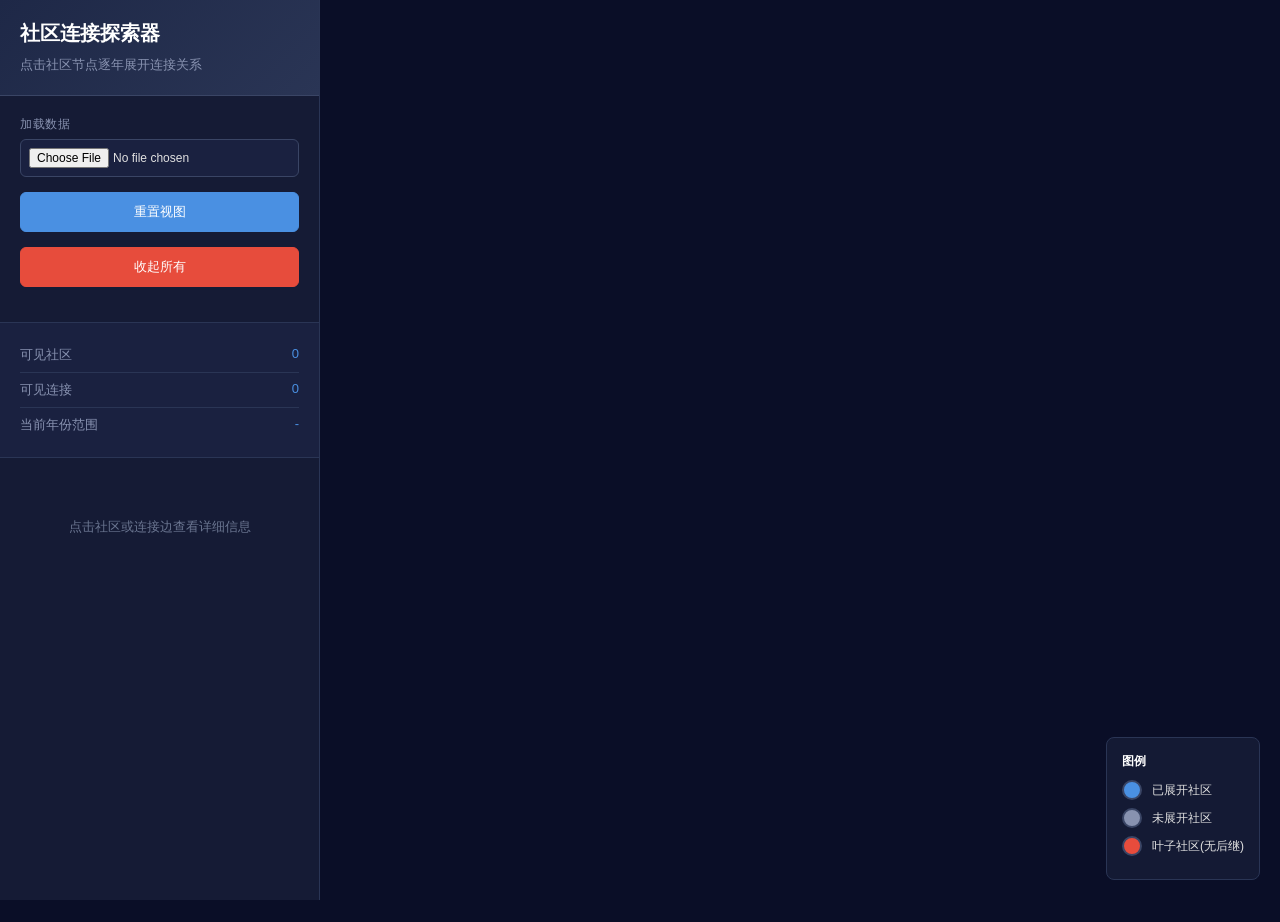
<file: integrated-viz/community-connection-explorer.html>
<!DOCTYPE html>
<html lang="zh-CN">
<head>
    <meta charset="UTF-8">
    <meta name="viewport" content="width=device-width, initial-scale=1.0">
    <title>社区连接关系探索器 - 渐进式展开</title>
    <script src="https://d3js.org/d3.v7.min.js"></script>
    <style>
        * {
            margin: 0;
            padding: 0;
            box-sizing: border-box;
        }

        body {
            font-family: -apple-system, BlinkMacSystemFont, 'Segoe UI', Arial, sans-serif;
            background: #0a0e27;
            color: #e0e0e0;
            overflow: hidden;
        }

        #container {
            display: flex;
            height: 100vh;
        }

        #sidebar {
            width: 320px;
            background: #151b35;
            border-right: 1px solid #2a3555;
            display: flex;
            flex-direction: column;
            overflow: hidden;
        }

        #main-view {
            flex: 1;
            position: relative;
        }

        #svg-container {
            width: 100%;
            height: 100%;
        }

        /* 头部样式 */
        .header {
            padding: 20px;
            background: linear-gradient(135deg, #1e2847 0%, #2a3555 100%);
            border-bottom: 1px solid #3a4565;
        }

        .header h1 {
            font-size: 20px;
            font-weight: 600;
            margin-bottom: 8px;
            color: #ffffff;
        }

        .header p {
            font-size: 13px;
            color: #8892b0;
            line-height: 1.5;
        }

        /* 控制面板 */
        .controls {
            padding: 20px;
            border-bottom: 1px solid #2a3555;
        }

        .control-group {
            margin-bottom: 15px;
        }

        .control-group label {
            display: block;
            font-size: 12px;
            color: #8892b0;
            margin-bottom: 6px;
            text-transform: uppercase;
            letter-spacing: 0.5px;
        }

        .btn {
            width: 100%;
            padding: 10px 15px;
            background: #2a3555;
            color: #e0e0e0;
            border: 1px solid #3a4565;
            border-radius: 6px;
            cursor: pointer;
            font-size: 13px;
            transition: all 0.2s;
        }

        .btn:hover {
            background: #3a4565;
            border-color: #4a5575;
        }

        .btn-primary {
            background: #4a90e2;
            border-color: #4a90e2;
            color: white;
        }

        .btn-primary:hover {
            background: #5aa0f2;
            border-color: #5aa0f2;
        }

        .btn-danger {
            background: #e74c3c;
            border-color: #e74c3c;
            color: white;
        }

        .btn-danger:hover {
            background: #f75c4c;
        }

        input[type="file"] {
            width: 100%;
            padding: 8px;
            background: #1a2140;
            border: 1px solid #3a4565;
            border-radius: 6px;
            color: #e0e0e0;
            font-size: 12px;
        }

        /* 统计信息 */
        .stats {
            padding: 15px 20px;
            background: #1a2140;
            border-bottom: 1px solid #2a3555;
        }

        .stat-item {
            display: flex;
            justify-content: space-between;
            padding: 8px 0;
            font-size: 13px;
            border-bottom: 1px solid #2a3555;
        }

        .stat-item:last-child {
            border-bottom: none;
        }

        .stat-label {
            color: #8892b0;
        }

        .stat-value {
            color: #4a90e2;
            font-weight: 500;
        }

        /* 详情面板 */
        .details {
            flex: 1;
            padding: 20px;
            overflow-y: auto;
        }

        .details h3 {
            font-size: 14px;
            color: #ffffff;
            margin-bottom: 12px;
            padding-bottom: 8px;
            border-bottom: 1px solid #2a3555;
        }

        .detail-item {
            margin-bottom: 12px;
            padding: 10px;
            background: #1a2140;
            border-radius: 6px;
            font-size: 12px;
        }

        .detail-label {
            color: #8892b0;
            margin-bottom: 4px;
        }

        .detail-value {
            color: #e0e0e0;
            font-weight: 500;
        }

        .no-selection {
            text-align: center;
            color: #6a7590;
            padding: 40px 20px;
            font-size: 13px;
        }

        /* 节点和边样式 */
        .node {
            cursor: pointer;
            transition: all 0.3s;
        }

        .node.expanded {
            stroke: #4a90e2;
            stroke-width: 3px;
        }

        .node.collapsed {
            stroke: #8892b0;
            stroke-width: 2px;
        }

        .node:hover {
            stroke: #5aa0f2;
            stroke-width: 3px;
        }

        .node-label {
            font-size: 10px;
            fill: #e0e0e0;
            pointer-events: none;
            text-anchor: middle;
        }

        .link {
            fill: none;
            stroke-opacity: 0.6;
            transition: all 0.3s;
        }

        .link:hover {
            stroke-opacity: 1;
            stroke-width: 3px !important;
        }

        .link-label {
            font-size: 9px;
            fill: #8892b0;
            pointer-events: none;
        }

        /* 图例 */
        .legend {
            position: absolute;
            bottom: 20px;
            right: 20px;
            background: rgba(21, 27, 53, 0.95);
            border: 1px solid #2a3555;
            border-radius: 8px;
            padding: 15px;
            font-size: 12px;
        }

        .legend-title {
            font-weight: 600;
            margin-bottom: 10px;
            color: #ffffff;
        }

        .legend-item {
            display: flex;
            align-items: center;
            margin-bottom: 8px;
        }

        .legend-color {
            width: 20px;
            height: 20px;
            border-radius: 50%;
            margin-right: 10px;
            border: 2px solid #3a4565;
        }

        /* 提示信息 */
        .tooltip {
            position: absolute;
            padding: 10px 12px;
            background: rgba(21, 27, 53, 0.98);
            border: 1px solid #4a90e2;
            border-radius: 6px;
            pointer-events: none;
            font-size: 12px;
            color: #e0e0e0;
            opacity: 0;
            transition: opacity 0.2s;
            max-width: 300px;
            z-index: 1000;
        }

        .tooltip.show {
            opacity: 1;
        }

        /* 加载状态 */
        .loading {
            position: absolute;
            top: 50%;
            left: 50%;
            transform: translate(-50%, -50%);
            text-align: center;
            color: #8892b0;
        }

        .spinner {
            border: 3px solid #2a3555;
            border-top: 3px solid #4a90e2;
            border-radius: 50%;
            width: 40px;
            height: 40px;
            animation: spin 1s linear infinite;
            margin: 0 auto 15px;
        }

        @keyframes spin {
            0% { transform: rotate(0deg); }
            100% { transform: rotate(360deg); }
        }

        /* 滚动条样式 */
        ::-webkit-scrollbar {
            width: 8px;
        }

        ::-webkit-scrollbar-track {
            background: #1a2140;
        }

        ::-webkit-scrollbar-thumb {
            background: #3a4565;
            border-radius: 4px;
        }

        ::-webkit-scrollbar-thumb:hover {
            background: #4a5575;
        }
    </style>
</head>
<body>
    <div id="container">
        <!-- 侧边栏 -->
        <div id="sidebar">
            <div class="header">
                <h1>社区连接探索器</h1>
                <p>点击社区节点逐年展开连接关系</p>
            </div>

            <div class="controls">
                <div class="control-group">
                    <label>加载数据</label>
                    <input type="file" id="fileInput" accept=".json">
                </div>
                <div class="control-group">
                    <button class="btn btn-primary" id="resetBtn">重置视图</button>
                </div>
                <div class="control-group">
                    <button class="btn btn-danger" id="collapseAllBtn">收起所有</button>
                </div>
            </div>

            <div class="stats">
                <div class="stat-item">
                    <span class="stat-label">可见社区</span>
                    <span class="stat-value" id="visibleNodes">0</span>
                </div>
                <div class="stat-item">
                    <span class="stat-label">可见连接</span>
                    <span class="stat-value" id="visibleEdges">0</span>
                </div>
                <div class="stat-item">
                    <span class="stat-label">当前年份范围</span>
                    <span class="stat-value" id="yearRange">-</span>
                </div>
            </div>

            <div class="details" id="detailsPanel">
                <div class="no-selection">
                    点击社区或连接边查看详细信息
                </div>
            </div>
        </div>

        <!-- 主视图 -->
        <div id="main-view">
            <div id="svg-container"></div>
            <div class="tooltip" id="tooltip"></div>
            <div class="legend">
                <div class="legend-title">图例</div>
                <div class="legend-item">
                    <div class="legend-color" style="background: #4a90e2;"></div>
                    <span>已展开社区</span>
                </div>
                <div class="legend-item">
                    <div class="legend-color" style="background: #8892b0;"></div>
                    <span>未展开社区</span>
                </div>
                <div class="legend-item">
                    <div class="legend-color" style="background: #e74c3c;"></div>
                    <span>叶子社区(无后继)</span>
                </div>
            </div>
        </div>
    </div>

    <script>
        // ============================================
        // 全局变量
        // ============================================
        let allData = null;          // 原始数据
        let visibleNodes = new Set(); // 当前可见的节点ID
        let visibleEdges = new Set(); // 当前可见的边ID
        let expandedNodes = new Set(); // 已展开的节点ID
        let nodesByYear = {};        // 按年份组织的节点
        let edgesBySource = {};      // 按源节点组织的边
        let nodeData = {};           // 节点详细信息

        let svg, g, simulation;
        let width, height;

        // 颜色方案
        const colors = {
            expanded: '#4a90e2',
            collapsed: '#8892b0',
            leaf: '#e74c3c',
            link: '#6a7590'
        };

        // ============================================
        // 初始化
        // ============================================
        function init() {
            const container = d3.select('#svg-container');
            width = container.node().clientWidth;
            height = container.node().clientHeight;

            svg = container.append('svg')
                .attr('width', width)
                .attr('height', height);

            g = svg.append('g');

            // 添加缩放功能
            const zoom = d3.zoom()
                .scaleExtent([0.1, 4])
                .on('zoom', (event) => {
                    g.attr('transform', event.transform);
                });
            svg.call(zoom);

            // 绑定事件
            d3.select('#fileInput').on('change', handleFileUpload);
            d3.select('#resetBtn').on('click', resetView);
            d3.select('#collapseAllBtn').on('click', collapseAll);

            // 窗口调整大小
            window.addEventListener('resize', () => {
                width = container.node().clientWidth;
                height = container.node().clientHeight;
                svg.attr('width', width).attr('height', height);
                if (simulation) simulation.force('center', d3.forceCenter(width / 2, height / 2));
            });
        }

        // ============================================
        // 数据加载
        // ============================================
        function handleFileUpload(event) {
            const file = event.target.files[0];
            if (!file) return;

            const reader = new FileReader();
            reader.onload = (e) => {
                try {
                    const data = JSON.parse(e.target.result);
                    loadData(data);
                } catch (error) {
                    alert('数据格式错误: ' + error.message);
                }
            };
            reader.readAsText(file);
        }

        function loadData(data) {
            allData = data;

            // 组织数据结构
            nodesByYear = {};
            edgesBySource = {};
            nodeData = {};

            // 处理节点
            data.nodes.forEach(node => {
                const year = node.year;
                if (!nodesByYear[year]) nodesByYear[year] = [];
                nodesByYear[year].push(node);
                nodeData[node.id] = node;
            });

            // 处理边
            data.links.forEach(edge => {
                if (!edgesBySource[edge.source]) edgesBySource[edge.source] = [];
                edgesBySource[edge.source].push(edge);
            });

            // 找到最小年份并初始化视图
            const minYear = Math.min(...Object.keys(nodesByYear).map(Number));
            initializeView(minYear);
        }

        function initializeView(startYear) {
            // 清空状态
            visibleNodes.clear();
            visibleEdges.clear();
            expandedNodes.clear();

            // 显示初始年份的所有社区
            const initialNodes = nodesByYear[startYear] || [];
            initialNodes.forEach(node => {
                visibleNodes.add(node.id);
            });

            updateVisualization();
        }

        // ============================================
        // 可视化更新
        // ============================================
        function updateVisualization() {
            // 准备可见的节点和边数据
            const nodes = Array.from(visibleNodes).map(id => nodeData[id]);
            const links = Array.from(visibleEdges).map(edgeId => {
                const edge = allData.links.find(e => getEdgeId(e) === edgeId);
                return {
                    ...edge,
                    source: nodeData[edge.source],
                    target: nodeData[edge.target]
                };
            });

            // 创建力导向图模拟
            simulation = d3.forceSimulation(nodes)
                .force('link', d3.forceLink(links)
                    .id(d => d.id)
                    .distance(150))
                .force('charge', d3.forceManyBody().strength(-300))
                .force('center', d3.forceCenter(width / 2, height / 2))
                .force('x', d3.forceX(d => {
                    // 按年份横向排列
                    const years = Array.from(new Set(nodes.map(n => n.year))).sort();
                    const index = years.indexOf(d.year);
                    return width * (index + 1) / (years.length + 1);
                }).strength(0.5))
                .force('y', d3.forceY(height / 2).strength(0.1));

            // 绘制边
            const linkGroup = g.selectAll('.link')
                .data(links, d => getEdgeId(d))
                .join('path')
                .attr('class', 'link')
                .attr('stroke', colors.link)
                .attr('stroke-width', d => Math.max(1, d.jaccard * 10))
                .on('mouseenter', showEdgeTooltip)
                .on('mouseleave', hideTooltip)
                .on('click', (event, d) => {
                    event.stopPropagation();
                    showEdgeDetails(d);
                });

            // 绘制节点
            const nodeGroup = g.selectAll('.node')
                .data(nodes, d => d.id)
                .join('g')
                .attr('class', 'node')
                .call(drag(simulation));

            nodeGroup.append('circle')
                .attr('r', d => Math.max(8, Math.min(30, d.total_degree * 2)))
                .attr('fill', d => getNodeColor(d))
                .attr('stroke', d => expandedNodes.has(d.id) ? colors.expanded : colors.collapsed)
                .attr('stroke-width', d => expandedNodes.has(d.id) ? 3 : 2);

            nodeGroup.append('text')
                .attr('class', 'node-label')
                .attr('dy', 25)
                .text(d => `${d.community}`);

            nodeGroup
                .on('click', (event, d) => {
                    event.stopPropagation();
                    handleNodeClick(d);
                })
                .on('mouseenter', showNodeTooltip)
                .on('mouseleave', hideTooltip);

            // 更新位置
            simulation.on('tick', () => {
                linkGroup.attr('d', d => {
                    const dx = d.target.x - d.source.x;
                    const dy = d.target.y - d.source.y;
                    const dr = Math.sqrt(dx * dx + dy * dy) * 2;
                    return `M${d.source.x},${d.source.y}A${dr},${dr} 0 0,1 ${d.target.x},${d.target.y}`;
                });

                nodeGroup.attr('transform', d => `translate(${d.x},${d.y})`);
            });

            updateStats();
        }

        function getNodeColor(node) {
            if (expandedNodes.has(node.id)) return colors.expanded;
            if (!edgesBySource[node.id] || edgesBySource[node.id].length === 0) return colors.leaf;
            return colors.collapsed;
        }

        function getEdgeId(edge) {
            return `${edge.source}-${edge.target}`;
        }

        // ============================================
        // 节点交互
        // ============================================
        function handleNodeClick(node) {
            if (expandedNodes.has(node.id)) {
                // 收起节点
                collapseNode(node.id);
            } else {
                // 展开节点
                expandNode(node.id);
            }
            showNodeDetails(node);
        }

        function expandNode(nodeId) {
            const edges = edgesBySource[nodeId] || [];
            if (edges.length === 0) return;

            expandedNodes.add(nodeId);

            edges.forEach(edge => {
                const targetId = edge.target;
                visibleNodes.add(targetId);
                visibleEdges.add(getEdgeId(edge));
            });

            updateVisualization();
        }

        function collapseNode(nodeId) {
            const edges = edgesBySource[nodeId] || [];

            expandedNodes.delete(nodeId);

            edges.forEach(edge => {
                const targetId = edge.target;
                const edgeId = getEdgeId(edge);

                // 移除边
                visibleEdges.delete(edgeId);

                // 检查目标节点是否还有其他入边
                const hasOtherIncoming = Array.from(visibleEdges).some(eId => {
                    const e = allData.links.find(link => getEdgeId(link) === eId);
                    return e && e.target === targetId;
                });

                // 如果没有其他入边，移除节点
                if (!hasOtherIncoming) {
                    visibleNodes.delete(targetId);
                    // 递归收起该节点
                    if (expandedNodes.has(targetId)) {
                        collapseNode(targetId);
                    }
                }
            });

            updateVisualization();
        }

        function collapseAll() {
            const minYear = Math.min(...Array.from(visibleNodes).map(id => nodeData[id].year));
            initializeView(minYear);
        }

        function resetView() {
            if (!allData) return;
            const minYear = Math.min(...Object.keys(nodesByYear).map(Number));
            initializeView(minYear);
        }

        // ============================================
        // 详情显示
        // ============================================
        function showNodeDetails(node) {
            const panel = d3.select('#detailsPanel');
            const edges = edgesBySource[node.id] || [];

            panel.html(`
                <h3>社区详情</h3>
                <div class="detail-item">
                    <div class="detail-label">社区ID</div>
                    <div class="detail-value">${node.id}</div>
                </div>
                <div class="detail-item">
                    <div class="detail-label">年份</div>
                    <div class="detail-value">${node.year}</div>
                </div>
                <div class="detail-item">
                    <div class="detail-label">社区编号</div>
                    <div class="detail-value">${node.community}</div>
                </div>
                <div class="detail-item">
                    <div class="detail-label">出度</div>
                    <div class="detail-value">${node.out_degree}</div>
                </div>
                <div class="detail-item">
                    <div class="detail-label">入度</div>
                    <div class="detail-value">${node.in_degree}</div>
                </div>
                <div class="detail-item">
                    <div class="detail-label">总度数</div>
                    <div class="detail-value">${node.total_degree}</div>
                </div>
                <div class="detail-item">
                    <div class="detail-label">状态</div>
                    <div class="detail-value">${expandedNodes.has(node.id) ? '已展开' : '未展开'}</div>
                </div>
                <div class="detail-item">
                    <div class="detail-label">下一年连接数</div>
                    <div class="detail-value">${edges.length}</div>
                </div>
            `);
        }

        function showEdgeDetails(edge) {
            const panel = d3.select('#detailsPanel');

            panel.html(`
                <h3>连接详情</h3>
                <div class="detail-item">
                    <div class="detail-label">源社区</div>
                    <div class="detail-value">${edge.source.id}</div>
                </div>
                <div class="detail-item">
                    <div class="detail-label">目标社区</div>
                    <div class="detail-value">${edge.target.id}</div>
                </div>
                <div class="detail-item">
                    <div class="detail-label">Jaccard相似度</div>
                    <div class="detail-value">${edge.jaccard.toFixed(4)}</div>
                </div>
                <div class="detail-item">
                    <div class="detail-label">前向保留率</div>
                    <div class="detail-value">${edge.retention_forward.toFixed(4)}</div>
                </div>
                <div class="detail-item">
                    <div class="detail-label">后向保留率</div>
                    <div class="detail-value">${edge.retention_backward.toFixed(4)}</div>
                </div>
                <div class="detail-item">
                    <div class="detail-label">重叠节点数</div>
                    <div class="detail-value">${edge.overlap_size}</div>
                </div>
                <div class="detail-item">
                    <div class="detail-label">源社区大小</div>
                    <div class="detail-value">${edge.size1}</div>
                </div>
                <div class="detail-item">
                    <div class="detail-label">目标社区大小</div>
                    <div class="detail-value">${edge.size2}</div>
                </div>
                ${edge.growth_rate !== null ? `
                <div class="detail-item">
                    <div class="detail-label">增长率</div>
                    <div class="detail-value">${(edge.growth_rate * 100).toFixed(2)}%</div>
                </div>
                ` : ''}
            `);
        }

        // ============================================
        // 提示信息
        // ============================================
        function showNodeTooltip(event, node) {
            const tooltip = d3.select('#tooltip');
            const edges = edgesBySource[node.id] || [];

            tooltip.html(`
                <strong>${node.year} - 社区${node.community}</strong><br>
                出度: ${node.out_degree} | 入度: ${node.in_degree}<br>
                ${expandedNodes.has(node.id) ? '已展开' : '点击展开'} (${edges.length}个连接)
            `)
            .style('left', (event.pageX + 10) + 'px')
            .style('top', (event.pageY - 10) + 'px')
            .classed('show', true);
        }

        function showEdgeTooltip(event, edge) {
            const tooltip = d3.select('#tooltip');

            tooltip.html(`
                <strong>连接</strong><br>
                Jaccard: ${edge.jaccard.toFixed(4)}<br>
                重叠节点: ${edge.overlap_size}<br>
                点击查看详情
            `)
            .style('left', (event.pageX + 10) + 'px')
            .style('top', (event.pageY - 10) + 'px')
            .classed('show', true);
        }

        function hideTooltip() {
            d3.select('#tooltip').classed('show', false);
        }

        // ============================================
        // 拖拽功能
        // ============================================
        function drag(simulation) {
            function dragstarted(event) {
                if (!event.active) simulation.alphaTarget(0.3).restart();
                event.subject.fx = event.subject.x;
                event.subject.fy = event.subject.y;
            }

            function dragged(event) {
                event.subject.fx = event.x;
                event.subject.fy = event.y;
            }

            function dragended(event) {
                if (!event.active) simulation.alphaTarget(0);
                event.subject.fx = null;
                event.subject.fy = null;
            }

            return d3.drag()
                .on('start', dragstarted)
                .on('drag', dragged)
                .on('end', dragended);
        }

        // ============================================
        // 统计信息更新
        // ============================================
        function updateStats() {
            d3.select('#visibleNodes').text(visibleNodes.size);
            d3.select('#visibleEdges').text(visibleEdges.size);

            if (visibleNodes.size > 0) {
                const years = Array.from(visibleNodes).map(id => nodeData[id].year);
                const minYear = Math.min(...years);
                const maxYear = Math.max(...years);
                d3.select('#yearRange').text(minYear === maxYear ? minYear : `${minYear} - ${maxYear}`);
            } else {
                d3.select('#yearRange').text('-');
            }
        }

        // ============================================
        // 启动
        // ============================================
        init();
    </script>
</body>
</html>
</file>
<file: css/styles.css>
/* 优化配色的样式表 - 降低饱和度 */
* {
    margin: 0;
    padding: 0;
    box-sizing: border-box;
}

body {
    font-family: -apple-system, BlinkMacSystemFont, 'Segoe UI', Roboto, sans-serif;
    background: linear-gradient(135deg, #7c9cb5 0%, #8b9db3 100%);
    min-height: 100vh;
    padding: 20px;
}

.container {
    max-width: 1800px;
    margin: 0 auto;
    background: rgba(255, 255, 255, 0.98);
    border-radius: 20px;
    padding: 30px;
    box-shadow: 0 20px 60px rgba(0, 0, 0, 0.2);
}

/* Header */
.header {
    text-align: center;
    margin-bottom: 30px;
}

.header h1 {
    font-size: 2.5rem;
    color: #2c3e50;
    font-weight: 300;
    margin-bottom: 10px;
}

.subtitle {
    color: #7f8c8d;
    font-size: 1.1rem;
}

.instruction {
    background: #f8f9fa;
    padding: 12px 20px;
    border-radius: 8px;
    margin-top: 10px;
    font-size: 0.9rem;
    color: #495057;
    border-left: 4px solid #7c9cb5;
}

/* Upload Section */
.upload-section {
    margin-bottom: 30px;
}

.upload-zone {
    border: 2px dashed #bdc3c7;
    border-radius: 15px;
    padding: 60px;
    text-align: center;
    transition: all 0.3s;
    cursor: pointer;
}

.upload-zone:hover {
    border-color: #7c9cb5;
    background: rgba(124, 156, 181, 0.05);
}

.upload-zone.dragover {
    border-color: #7c9cb5;
    background: rgba(124, 156, 181, 0.1);
}

.upload-icon {
    font-size: 4rem;
    margin-bottom: 20px;
}

.upload-zone h3 {
    color: #2c3e50;
    margin-bottom: 10px;
}

.upload-zone p {
    color: #7f8c8d;
    margin-bottom: 20px;
}

.file-input {
    display: none;
}

.file-label {
    display: inline-block;
    padding: 12px 30px;
    background: linear-gradient(45deg, #7c9cb5, #8b9db3);
    color: white;
    border-radius: 8px;
    cursor: pointer;
    font-weight: 500;
    transition: all 0.3s;
}

.file-label:hover {
    transform: translateY(-2px);
    box-shadow: 0 5px 20px rgba(0, 0, 0, 0.2);
}

/* Controls */
.controls {
    display: grid;
    grid-template-columns: repeat(auto-fit, minmax(180px, 1fr));
    gap: 20px;
    padding: 25px;
    background: #f8f9fa;
    border-radius: 15px;
    margin-bottom: 25px;
}

.control-group label {
    display: block;
    font-size: 0.85rem;
    font-weight: 600;
    color: #2c3e50;
    margin-bottom: 8px;
}

.controls select,
.controls input {
    width: 100%;
    padding: 10px 12px;
    border: 2px solid #e0e0e0;
    border-radius: 8px;
    font-size: 14px;
    background: white;
    transition: all 0.3s;
}

.controls select:focus,
.controls input:focus {
    outline: none;
    border-color: #7c9cb5;
    box-shadow: 0 0 0 3px rgba(124, 156, 181, 0.1);
}

.control-actions {
    display: flex;
    gap: 10px;
    align-items: flex-end;
}

.control-actions button {
    flex: 1;
    padding: 10px;
    border: none;
    border-radius: 8px;
    background: linear-gradient(45deg, #7c9cb5, #8b9db3);
    color: white;
    font-weight: 500;
    cursor: pointer;
    transition: all 0.3s;
    white-space: nowrap;
    font-size: 13px;
}

.control-actions button:hover {
    transform: translateY(-2px);
    box-shadow: 0 4px 15px rgba(0, 0, 0, 0.2);
}

/* Main Content */
.main-content {
    position: relative;
}

.viz-container {
    height: 750px;
    border: 1px solid #e0e0e0;
    border-radius: 15px;
    background: white;
    position: relative;
    overflow: hidden;
}

/* Stats Panel */
.stats-panel {
    position: absolute;
    top: 20px;
    right: 20px;
    background: rgba(255, 255, 255, 0.95);
    padding: 20px;
    border-radius: 12px;
    box-shadow: 0 5px 20px rgba(0, 0, 0, 0.1);
    min-width: 220px;
    backdrop-filter: blur(10px);
}

.stats-panel h3 {
    font-size: 1rem;
    color: #2c3e50;
    margin-bottom: 15px;
    padding-bottom: 10px;
    border-bottom: 2px solid #ecf0f1;
}

#statsContent {
    font-size: 0.9rem;
    color: #555;
    line-height: 1.8;
}

/* Zoom Controls */
.zoom-controls {
    position: absolute;
    bottom: 20px;
    right: 20px;
    display: flex;
    flex-direction: column;
    gap: 8px;
}

.zoom-controls button {
    width: 45px;
    height: 45px;
    border: none;
    border-radius: 10px;
    background: rgba(255, 255, 255, 0.95);
    cursor: pointer;
    font-size: 20px;
    font-weight: bold;
    color: #2c3e50;
    box-shadow: 0 3px 10px rgba(0, 0, 0, 0.15);
    transition: all 0.3s;
}

.zoom-controls button:hover {
    background: #7c9cb5;
    color: white;
    transform: scale(1.15);
}

/* Visualization Elements */
.node {
    cursor: pointer;
    transition: all 0.3s;
}

.node:hover {
    filter: brightness(1.1);
    stroke-width: 3px !important;
}

.node.expandable {
    stroke: #5a9f7e;
    stroke-width: 2.5px;
}

.node.leaf {
    stroke: #95a5a6;
    stroke-width: 2px;
}

.link {
    fill: none;
    stroke: #cbd5e0;
    stroke-width: 2px;
    opacity: 0.5;
}

.node-label {
    font-size: 11px;
    fill: #2c3e50;
    text-anchor: middle;
    pointer-events: none;
    font-weight: 600;
}

.expansion-indicator {
    font-weight: bold;
    fill: #5a9f7e;
    cursor: pointer;
}

/* Tooltip */
.tooltip {
    position: absolute;
    background: rgba(44, 62, 80, 0.95);
    color: white;
    padding: 15px 18px;
    border-radius: 10px;
    pointer-events: none;
    font-size: 12px;
    line-height: 1.6;
    max-width: 380px;
    box-shadow: 0 8px 25px rgba(0, 0, 0, 0.4);
    z-index: 1000;
    opacity: 0;
    transition: opacity 0.3s;
}

.tooltip h4 {
    margin: 0 0 12px 0;
    font-size: 14px;
    color: #fff;
    border-bottom: 1px solid rgba(255, 255, 255, 0.2);
    padding-bottom: 8px;
}

.tooltip .stat-item {
    display: flex;
    justify-content: space-between;
    margin: 6px 0;
}

.tooltip .stat-label {
    color: #cbd5e0;
}

.tooltip .stat-value {
    color: #fff;
    font-weight: 600;
}

.tooltip .composition-section {
    margin-top: 12px;
    padding-top: 12px;
    border-top: 1px solid rgba(255, 255, 255, 0.2);
}

.tooltip .composition-section strong {
    display: block;
    margin-bottom: 6px;
    color: #81c8e8;
}

.tooltip .composition-item {
    display: flex;
    justify-content: space-between;
    margin: 4px 0;
    font-size: 11px;
}

/* Composition Panel */
.composition-panel {
    position: fixed;
    right: -550px;
    top: 0;
    width: 550px;
    height: 100vh;
    background: white;
    box-shadow: -5px 0 30px rgba(0, 0, 0, 0.3);
    transition: right 0.4s cubic-bezier(0.4, 0, 0.2, 1);
    z-index: 1000;
    overflow-y: auto;
}

.composition-panel.active {
    right: 0;
}

.panel-header {
    background: linear-gradient(45deg, #7c9cb5, #8b9db3);
    color: white;
    padding: 20px 25px;
    display: flex;
    justify-content: space-between;
    align-items: center;
    position: sticky;
    top: 0;
    z-index: 10;
}

.panel-header h3 {
    margin: 0;
    font-size: 1.2rem;
    font-weight: 500;
}

.close-btn {
    background: rgba(255, 255, 255, 0.2);
    border: none;
    color: white;
    font-size: 28px;
    cursor: pointer;
    width: 36px;
    height: 36px;
    border-radius: 50%;
    display: flex;
    align-items: center;
    justify-content: center;
    transition: all 0.3s;
}

.close-btn:hover {
    background: rgba(255, 255, 255, 0.3);
    transform: rotate(90deg);
}

.panel-content {
    padding: 25px;
}

.composition-section {
    margin-bottom: 35px;
}

.composition-section h4 {
    color: #2c3e50;
    font-size: 1.1rem;
    margin-bottom: 15px;
    padding-bottom: 10px;
    border-bottom: 3px solid #ecf0f1;
}

/* Treemap */
.treemap-container {
    width: 100%;
    height: 220px;
    border: 1px solid #e0e0e0;
    border-radius: 10px;
    overflow: hidden;
    background: #f8f9fa;
    position: relative;
}

.treemap-rect {
    position: absolute;
    border: 2px solid white;
    display: flex;
    align-items: center;
    justify-content: center;
    font-size: 11px;
    font-weight: 600;
    text-align: center;
    cursor: pointer;
    transition: all 0.3s;
    color: white;
    text-shadow: 1px 1px 3px rgba(0, 0, 0, 0.5);
    overflow: hidden;
    padding: 5px;
}

.treemap-rect:hover {
    border-color: #2c3e50;
    border-width: 3px;
    filter: brightness(1.15);
    z-index: 10;
}

.treemap-tooltip {
    position: absolute;
    background: rgba(44, 62, 80, 0.95);
    color: white;
    padding: 10px 14px;
    border-radius: 8px;
    font-size: 12px;
    pointer-events: none;
    z-index: 1000;
    opacity: 0;
    transition: opacity 0.3s;
    box-shadow: 0 4px 12px rgba(0, 0, 0, 0.4);
}

.composition-stats {
    margin-top: 15px;
    padding: 15px;
    background: #f8f9fa;
    border-radius: 8px;
    font-size: 0.85rem;
    color: #495057;
}

.composition-stats .stat-row {
    display: flex;
    justify-content: space-between;
    margin: 8px 0;
}

.composition-stats strong {
    color: #2c3e50;
}

/* Community Info Card */
.community-info {
    margin-bottom: 25px;
    padding: 20px;
    background: linear-gradient(135deg, #e8f4f8 0%, #d5e8f0 100%);
    border-radius: 12px;
    border-left: 4px solid #7c9cb5;
}

.community-info strong {
    display: block;
    font-size: 1.2rem;
    color: #2c3e50;
    margin-bottom: 10px;
}

.community-info span {
    display: block;
    color: #555;
    margin: 5px 0;
    font-size: 0.95rem;
}

/* Responsive Design */
@media (max-width: 1200px) {
    .composition-panel {
        width: 450px;
        right: -450px;
    }
    
    .stats-panel {
        min-width: 180px;
    }
}

@media (max-width: 768px) {
    .container {
        padding: 20px;
    }
    
    .header h1 {
        font-size: 1.8rem;
    }
    
    .controls {
        grid-template-columns: 1fr;
    }
    
    .viz-container {
        height: 500px;
    }
    
    .composition-panel {
        width: 100%;
        right: -100%;
    }
}
</file>
<file: css/network-viewer.css>
/* Network Viewer Modal Styles */
.network-modal {
    display: none;
    position: fixed;
    top: 0;
    left: 0;
    width: 100%;
    height: 100%;
    background: rgba(0, 0, 0, 0.7);
    z-index: 2000;
    opacity: 0;
    transition: opacity 0.3s ease;
}

.network-modal.active {
    display: flex;
    opacity: 1;
    align-items: center;
    justify-content: center;
}

.network-modal-content {
    width: 90%;
    height: 90%;
    max-width: 1400px;
    max-height: 900px;
    background: white;
    border-radius: 15px;
    display: flex;
    flex-direction: column;
    box-shadow: 0 20px 60px rgba(0, 0, 0, 0.5);
    animation: modalSlideIn 0.3s ease;
}

@keyframes modalSlideIn {
    from {
        transform: scale(0.9);
        opacity: 0;
    }
    to {
        transform: scale(1);
        opacity: 1;
    }
}

.network-modal-header {
    padding: 20px 30px;
    background: linear-gradient(45deg, #7c9cb5, #8b9db3);
    color: white;
    border-radius: 15px 15px 0 0;
    display: flex;
    justify-content: space-between;
    align-items: center;
}

.network-modal-header h3 {
    margin: 0;
    font-size: 1.3rem;
    font-weight: 500;
}

.network-controls {
    display: flex;
    gap: 10px;
}

.network-btn {
    padding: 8px 16px;
    background: rgba(255, 255, 255, 0.2);
    border: none;
    color: white;
    border-radius: 6px;
    cursor: pointer;
    font-size: 14px;
    transition: all 0.3s;
}

.network-btn:hover {
    background: rgba(255, 255, 255, 0.3);
}

.network-btn-close {
    width: 36px;
    height: 36px;
    background: rgba(255, 255, 255, 0.2);
    border: none;
    color: white;
    font-size: 28px;
    cursor: pointer;
    border-radius: 50%;
    display: flex;
    align-items: center;
    justify-content: center;
    transition: all 0.3s;
}

.network-btn-close:hover {
    background: rgba(255, 255, 255, 0.3);
    transform: rotate(90deg);
}

.network-modal-body {
    flex: 1;
    position: relative;
    overflow: hidden;
}

#networkSvg {
    width: 100%;
    height: 100%;
    cursor: grab;
}

#networkSvg:active {
    cursor: grabbing;
}

/* Network Elements */
.network-link {
    cursor: pointer;
    transition: all 0.3s;
}

.network-link:hover {
    stroke: #7c9cb5;
    stroke-width: 3px !important;
    stroke-opacity: 1 !important;
}

.network-node {
    cursor: pointer;
}

.network-node circle {
    transition: all 0.3s;
}

.network-node:hover circle {
    stroke-width: 3px !important;
    filter: brightness(1.2);
}

.network-node-label {
    font-size: 10px;
    fill: #2c3e50;
    pointer-events: none;
    font-weight: 600;
}

/* Network Tooltip */
.network-tooltip {
    position: absolute;
    background: rgba(44, 62, 80, 0.95);
    color: white;
    padding: 12px 15px;
    border-radius: 8px;
    pointer-events: none;
    font-size: 12px;
    line-height: 1.6;
    max-width: 300px;
    box-shadow: 0 8px 25px rgba(0, 0, 0, 0.4);
    z-index: 3000;
    opacity: 0;
    transition: opacity 0.3s;
}

/* Network Legend */
.network-legend {
    position: absolute;
    top: 20px;
    left: 20px;
    background: rgba(255, 255, 255, 0.95);
    padding: 15px;
    border-radius: 10px;
    box-shadow: 0 5px 20px rgba(0, 0, 0, 0.15);
    max-height: 400px;
    overflow-y: auto;
    backdrop-filter: blur(10px);
}

.network-legend h4 {
    margin: 0 0 10px 0;
    font-size: 0.9rem;
    color: #2c3e50;
    border-bottom: 2px solid #ecf0f1;
    padding-bottom: 8px;
}

#networkLegendContent {
    font-size: 11px;
    color: #555;
}

/* Responsive */
@media (max-width: 768px) {
    .network-modal-content {
        width: 95%;
        height: 95%;
    }
    
    .network-modal-header {
        padding: 15px 20px;
    }
    
    .network-modal-header h3 {
        font-size: 1.1rem;
    }
    
    .network-legend {
        max-width: 200px;
        font-size: 10px;
    }
}
</file>
<file: css/evolution-styles.css>
/* Community Evolution Chain Visualization Styles */

* {
    margin: 0;
    padding: 0;
    box-sizing: border-box;
}

body {
    font-family: -apple-system, BlinkMacSystemFont, 'Segoe UI', Roboto, sans-serif;
    background: linear-gradient(135deg, #667eea 0%, #764ba2 100%);
    min-height: 100vh;
    color: #2c3e50;
}

.app-container {
    max-width: 100%;
    min-height: 100vh;
}

/* Header */
.app-header {
    background: rgba(255, 255, 255, 0.95);
    padding: 30px 40px;
    box-shadow: 0 2px 20px rgba(0, 0, 0, 0.1);
    text-align: center;
}

.app-header h1 {
    font-size: 2.5rem;
    font-weight: 300;
    color: #2c3e50;
    margin-bottom: 10px;
}

.subtitle {
    color: #7f8c8d;
    font-size: 1.1rem;
}

/* Upload Section */
.upload-section {
    display: flex;
    justify-content: center;
    align-items: center;
    min-height: calc(100vh - 150px);
    padding: 40px;
}

.upload-card {
    background: white;
    border-radius: 20px;
    padding: 60px 80px;
    box-shadow: 0 10px 40px rgba(0, 0, 0, 0.2);
    text-align: center;
    max-width: 500px;
}

.upload-icon {
    font-size: 5rem;
    margin-bottom: 20px;
}

.upload-card h3 {
    font-size: 1.8rem;
    color: #2c3e50;
    margin-bottom: 15px;
}

.upload-card p {
    color: #7f8c8d;
    margin-bottom: 30px;
    font-size: 1.1rem;
}

.upload-btn {
    padding: 15px 40px;
    background: linear-gradient(45deg, #667eea, #764ba2);
    color: white;
    border: none;
    border-radius: 10px;
    font-size: 1.1rem;
    font-weight: 600;
    cursor: pointer;
    transition: all 0.3s;
    box-shadow: 0 4px 15px rgba(102, 126, 234, 0.4);
}

.upload-btn:hover {
    transform: translateY(-2px);
    box-shadow: 0 6px 20px rgba(102, 126, 234, 0.6);
}

.upload-status {
    margin-top: 20px;
    font-size: 1rem;
    color: #27ae60;
    font-weight: 600;
}

/* Main Visualization */
.main-viz {
    background: rgba(255, 255, 255, 0.95);
    margin: 20px;
    border-radius: 20px;
    padding: 20px;
    box-shadow: 0 10px 40px rgba(0, 0, 0, 0.2);
    min-height: calc(100vh - 200px);
}

/* Control Panel */
.control-panel {
    display: grid;
    grid-template-columns: repeat(auto-fit, minmax(200px, 1fr));
    gap: 15px;
    padding: 20px;
    background: #f8f9fa;
    border-radius: 15px;
    margin-bottom: 20px;
}

.control-group {
    display: flex;
    flex-direction: column;
}

.control-group label {
    font-size: 0.9rem;
    font-weight: 600;
    color: #2c3e50;
    margin-bottom: 8px;
}

.control-group select,
.control-group input {
    padding: 10px;
    border: 2px solid #e0e0e0;
    border-radius: 8px;
    font-size: 0.95rem;
    background: white;
    transition: all 0.3s;
}

.control-group select:focus,
.control-group input:focus {
    outline: none;
    border-color: #667eea;
    box-shadow: 0 0 0 3px rgba(102, 126, 234, 0.1);
}

.control-actions {
    grid-column: span 2;
    display: flex;
    gap: 10px;
    align-items: flex-end;
}

.action-btn {
    flex: 1;
    padding: 12px 20px;
    background: linear-gradient(45deg, #667eea, #764ba2);
    color: white;
    border: none;
    border-radius: 8px;
    font-weight: 600;
    cursor: pointer;
    transition: all 0.3s;
}

.action-btn:hover {
    transform: translateY(-2px);
    box-shadow: 0 4px 15px rgba(102, 126, 234, 0.4);
}

.action-btn.secondary {
    background: linear-gradient(45deg, #95a5a6, #7f8c8d);
}

/* Statistics Panel */
.stats-panel {
    position: fixed;
    top: 200px;
    right: 30px;
    background: white;
    padding: 20px;
    border-radius: 15px;
    box-shadow: 0 5px 20px rgba(0, 0, 0, 0.15);
    max-width: 280px;
    z-index: 100;
}

.stats-panel h3 {
    font-size: 1.1rem;
    color: #2c3e50;
    margin-bottom: 15px;
    padding-bottom: 10px;
    border-bottom: 2px solid #ecf0f1;
}

.stats-content {
    font-size: 0.9rem;
    line-height: 1.8;
}

.stat-row {
    display: flex;
    justify-content: space-between;
    margin: 8px 0;
}

.stat-label {
    color: #7f8c8d;
}

.stat-value {
    font-weight: 600;
    color: #2c3e50;
}

/* Visualization Canvas */
.viz-canvas {
    position: relative;
    height: 800px;
    border: 1px solid #e0e0e0;
    border-radius: 15px;
    background: white;
    overflow: hidden;
}

#evolutionSvg {
    cursor: grab;
}

#evolutionSvg:active {
    cursor: grabbing;
}

/* Zoom Controls */
.zoom-controls {
    position: absolute;
    top: 20px;
    right: 20px;
    display: flex;
    flex-direction: column;
    gap: 8px;
    z-index: 10;
}

.zoom-controls button {
    width: 45px;
    height: 45px;
    border: none;
    border-radius: 10px;
    background: rgba(255, 255, 255, 0.95);
    cursor: pointer;
    font-size: 20px;
    font-weight: bold;
    color: #2c3e50;
    box-shadow: 0 3px 10px rgba(0, 0, 0, 0.15);
    transition: all 0.3s;
}

.zoom-controls button:hover {
    background: #667eea;
    color: white;
    transform: scale(1.1);
}

/* Year Axis */
.year-axis {
    position: absolute;
    bottom: 0;
    left: 0;
    right: 0;
    height: 40px;
    background: rgba(248, 249, 250, 0.95);
    border-top: 2px solid #e0e0e0;
    display: flex;
    align-items: center;
    justify-content: space-around;
    font-size: 0.85rem;
    color: #7f8c8d;
    font-weight: 600;
}

/* Chain Elements */
.chain-group {
    cursor: pointer;
}

.chain-link {
    fill: none;
    stroke: #cbd5e0;
    stroke-width: 2px;
    opacity: 0.6;
    transition: all 0.3s;
}

.chain-link.highlighted {
    stroke: #667eea;
    stroke-width: 3px;
    opacity: 1;
}

.community-node {
    cursor: pointer;
    transition: all 0.3s;
}

.community-node circle {
    stroke: white;
    stroke-width: 2px;
    transition: all 0.3s;
}

.community-node:hover circle {
    stroke-width: 4px;
    filter: brightness(1.2);
}

.community-node.highlighted circle {
    stroke: #667eea;
    stroke-width: 4px;
}

.node-label {
    font-size: 10px;
    fill: #2c3e50;
    font-weight: 600;
    pointer-events: none;
    text-anchor: middle;
}

.chain-label {
    font-size: 11px;
    fill: #667eea;
    font-weight: 700;
    pointer-events: none;
}

/* Chain List Sidebar */
.chain-list-sidebar {
    position: fixed;
    left: -400px;
    top: 0;
    width: 400px;
    height: 100vh;
    background: white;
    box-shadow: 2px 0 20px rgba(0, 0, 0, 0.2);
    transition: left 0.3s cubic-bezier(0.4, 0, 0.2, 1);
    z-index: 1000;
    overflow-y: auto;
}

.chain-list-sidebar.active {
    left: 0;
}

.sidebar-header {
    padding: 20px;
    background: linear-gradient(45deg, #667eea, #764ba2);
    color: white;
    display: flex;
    justify-content: space-between;
    align-items: center;
    position: sticky;
    top: 0;
    z-index: 10;
}

.sidebar-header h3 {
    margin: 0;
    font-size: 1.3rem;
}

.sidebar-content {
    padding: 15px;
}

.chain-item {
    background: #f8f9fa;
    border-radius: 10px;
    padding: 15px;
    margin-bottom: 12px;
    cursor: pointer;
    transition: all 0.3s;
    border: 2px solid transparent;
}

.chain-item:hover {
    background: #e8f4f8;
    border-color: #667eea;
    transform: translateX(5px);
}

.chain-item.selected {
    background: linear-gradient(135deg, #e8f4f8, #d5e8f0);
    border-color: #667eea;
}

.chain-item-header {
    display: flex;
    justify-content: space-between;
    align-items: center;
    margin-bottom: 8px;
}

.chain-item-id {
    font-weight: 700;
    color: #667eea;
    font-size: 1.1rem;
}

.chain-item-length {
    background: #667eea;
    color: white;
    padding: 4px 12px;
    border-radius: 12px;
    font-size: 0.85rem;
    font-weight: 600;
}

.chain-item-info {
    font-size: 0.9rem;
    color: #7f8c8d;
    line-height: 1.6;
}

.toggle-sidebar-btn {
    position: fixed;
    left: 20px;
    top: 200px;
    width: 50px;
    height: 50px;
    border-radius: 50%;
    border: none;
    background: linear-gradient(45deg, #667eea, #764ba2);
    color: white;
    font-size: 24px;
    cursor: pointer;
    box-shadow: 0 4px 15px rgba(102, 126, 234, 0.4);
    transition: all 0.3s;
    z-index: 999;
}

.toggle-sidebar-btn:hover {
    transform: scale(1.1);
}

/* Community Detail Panel */
.community-panel {
    display: none;
    position: fixed;
    top: 0;
    left: 0;
    width: 100%;
    height: 100%;
    z-index: 2000;
}

.community-panel.active {
    display: flex;
}

.panel-overlay {
    position: absolute;
    top: 0;
    left: 0;
    width: 100%;
    height: 100%;
    background: rgba(0, 0, 0, 0.6);
    backdrop-filter: blur(5px);
}

.panel-content {
    position: relative;
    margin: auto;
    width: 90%;
    max-width: 900px;
    max-height: 90vh;
    background: white;
    border-radius: 20px;
    box-shadow: 0 20px 60px rgba(0, 0, 0, 0.4);
    display: flex;
    flex-direction: column;
    animation: panelSlideIn 0.3s ease;
}

@keyframes panelSlideIn {
    from {
        transform: scale(0.9) translateY(-20px);
        opacity: 0;
    }
    to {
        transform: scale(1) translateY(0);
        opacity: 1;
    }
}

.panel-header {
    padding: 25px 30px;
    background: linear-gradient(45deg, #667eea, #764ba2);
    color: white;
    border-radius: 20px 20px 0 0;
    display: flex;
    justify-content: space-between;
    align-items: center;
}

.panel-header h3 {
    margin: 0;
    font-size: 1.5rem;
}

.close-btn {
    width: 40px;
    height: 40px;
    background: rgba(255, 255, 255, 0.2);
    border: none;
    color: white;
    font-size: 30px;
    cursor: pointer;
    border-radius: 50%;
    display: flex;
    align-items: center;
    justify-content: center;
    transition: all 0.3s;
}

.close-btn:hover {
    background: rgba(255, 255, 255, 0.3);
    transform: rotate(90deg);
}

.panel-body {
    flex: 1;
    overflow-y: auto;
    padding: 30px;
}

/* Community Info Sections */
.info-section {
    margin-bottom: 30px;
}

.info-section h4 {
    color: #2c3e50;
    font-size: 1.2rem;
    margin-bottom: 15px;
    padding-bottom: 10px;
    border-bottom: 3px solid #ecf0f1;
    display: flex;
    align-items: center;
    gap: 10px;
}

.info-grid {
    display: grid;
    grid-template-columns: repeat(auto-fit, minmax(200px, 1fr));
    gap: 15px;
    margin-bottom: 20px;
}

.info-card {
    background: #f8f9fa;
    padding: 15px;
    border-radius: 10px;
    border-left: 4px solid #667eea;
}

.info-card-label {
    font-size: 0.85rem;
    color: #7f8c8d;
    margin-bottom: 5px;
}

.info-card-value {
    font-size: 1.3rem;
    font-weight: 700;
    color: #2c3e50;
}

/* Attribute Distribution */
.attribute-list {
    list-style: none;
    padding: 0;
}

.attribute-item {
    background: #f8f9fa;
    padding: 12px 15px;
    margin-bottom: 8px;
    border-radius: 8px;
    display: flex;
    justify-content: space-between;
    align-items: center;
    transition: all 0.3s;
}

.attribute-item:hover {
    background: #e8f4f8;
    transform: translateX(5px);
}

.attribute-name {
    font-weight: 600;
    color: #2c3e50;
    flex: 1;
}

.attribute-count {
    color: #7f8c8d;
    margin: 0 15px;
    font-size: 0.9rem;
}

.attribute-percentage {
    font-weight: 700;
    color: #667eea;
    min-width: 60px;
    text-align: right;
}

.attribute-bar {
    width: 100%;
    height: 8px;
    background: #ecf0f1;
    border-radius: 4px;
    overflow: hidden;
    margin-top: 8px;
}

.attribute-bar-fill {
    height: 100%;
    background: linear-gradient(90deg, #667eea, #764ba2);
    border-radius: 4px;
    transition: width 0.5s ease;
}

/* Type Badge */
.type-badge {
    display: inline-block;
    padding: 6px 14px;
    border-radius: 20px;
    font-size: 0.85rem;
    font-weight: 600;
    background: #ecf0f1;
    color: #2c3e50;
}

.type-badge.new_born {
    background: #d4edda;
    color: #155724;
}

.type-badge.established {
    background: #cce5ff;
    color: #004085;
}

.type-badge.transitional {
    background: #fff3cd;
    color: #856404;
}

/* Responsive Design */
@media (max-width: 1200px) {
    .stats-panel {
        position: static;
        max-width: 100%;
        margin-bottom: 20px;
    }

    .control-actions {
        grid-column: span 1;
    }
}

@media (max-width: 768px) {
    .app-header h1 {
        font-size: 1.8rem;
    }

    .upload-card {
        padding: 40px 30px;
    }

    .control-panel {
        grid-template-columns: 1fr;
    }

    .chain-list-sidebar {
        width: 100%;
        left: -100%;
    }

    .panel-content {
        width: 95%;
    }
}
</file>
